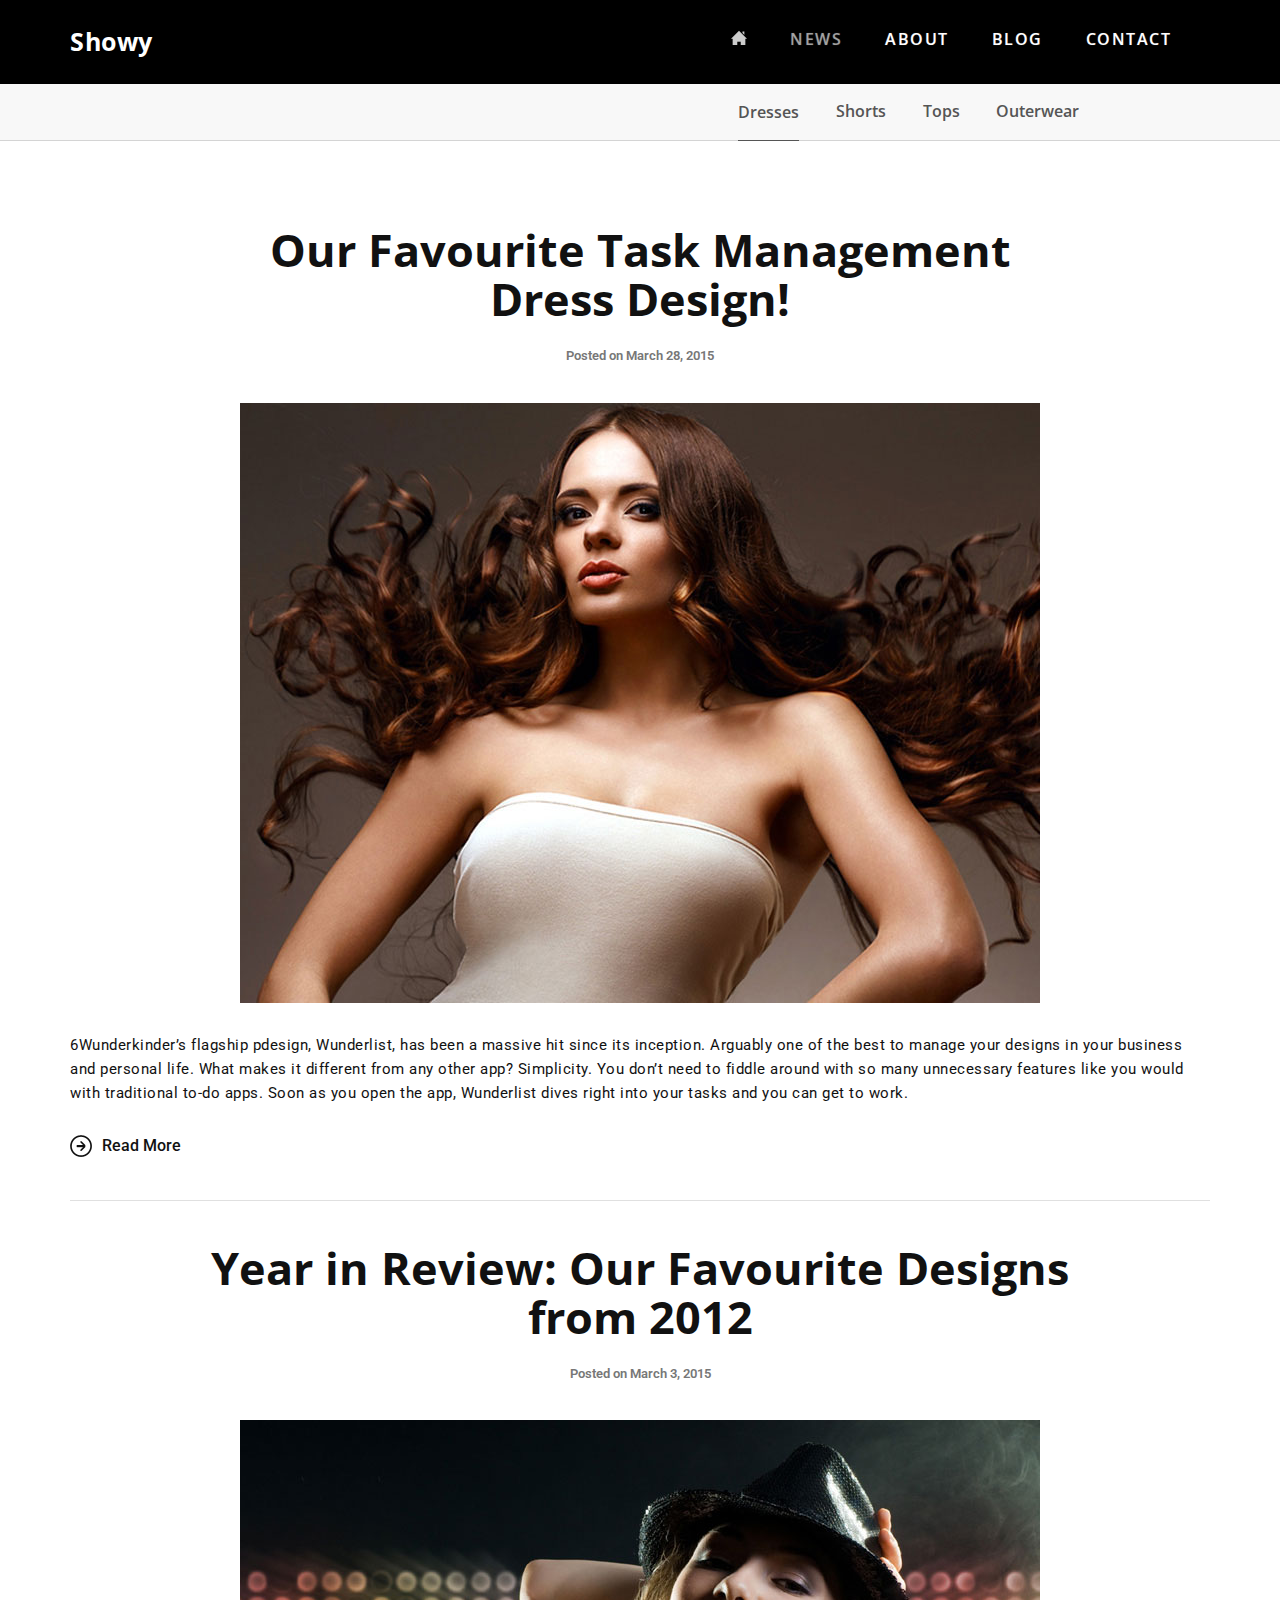
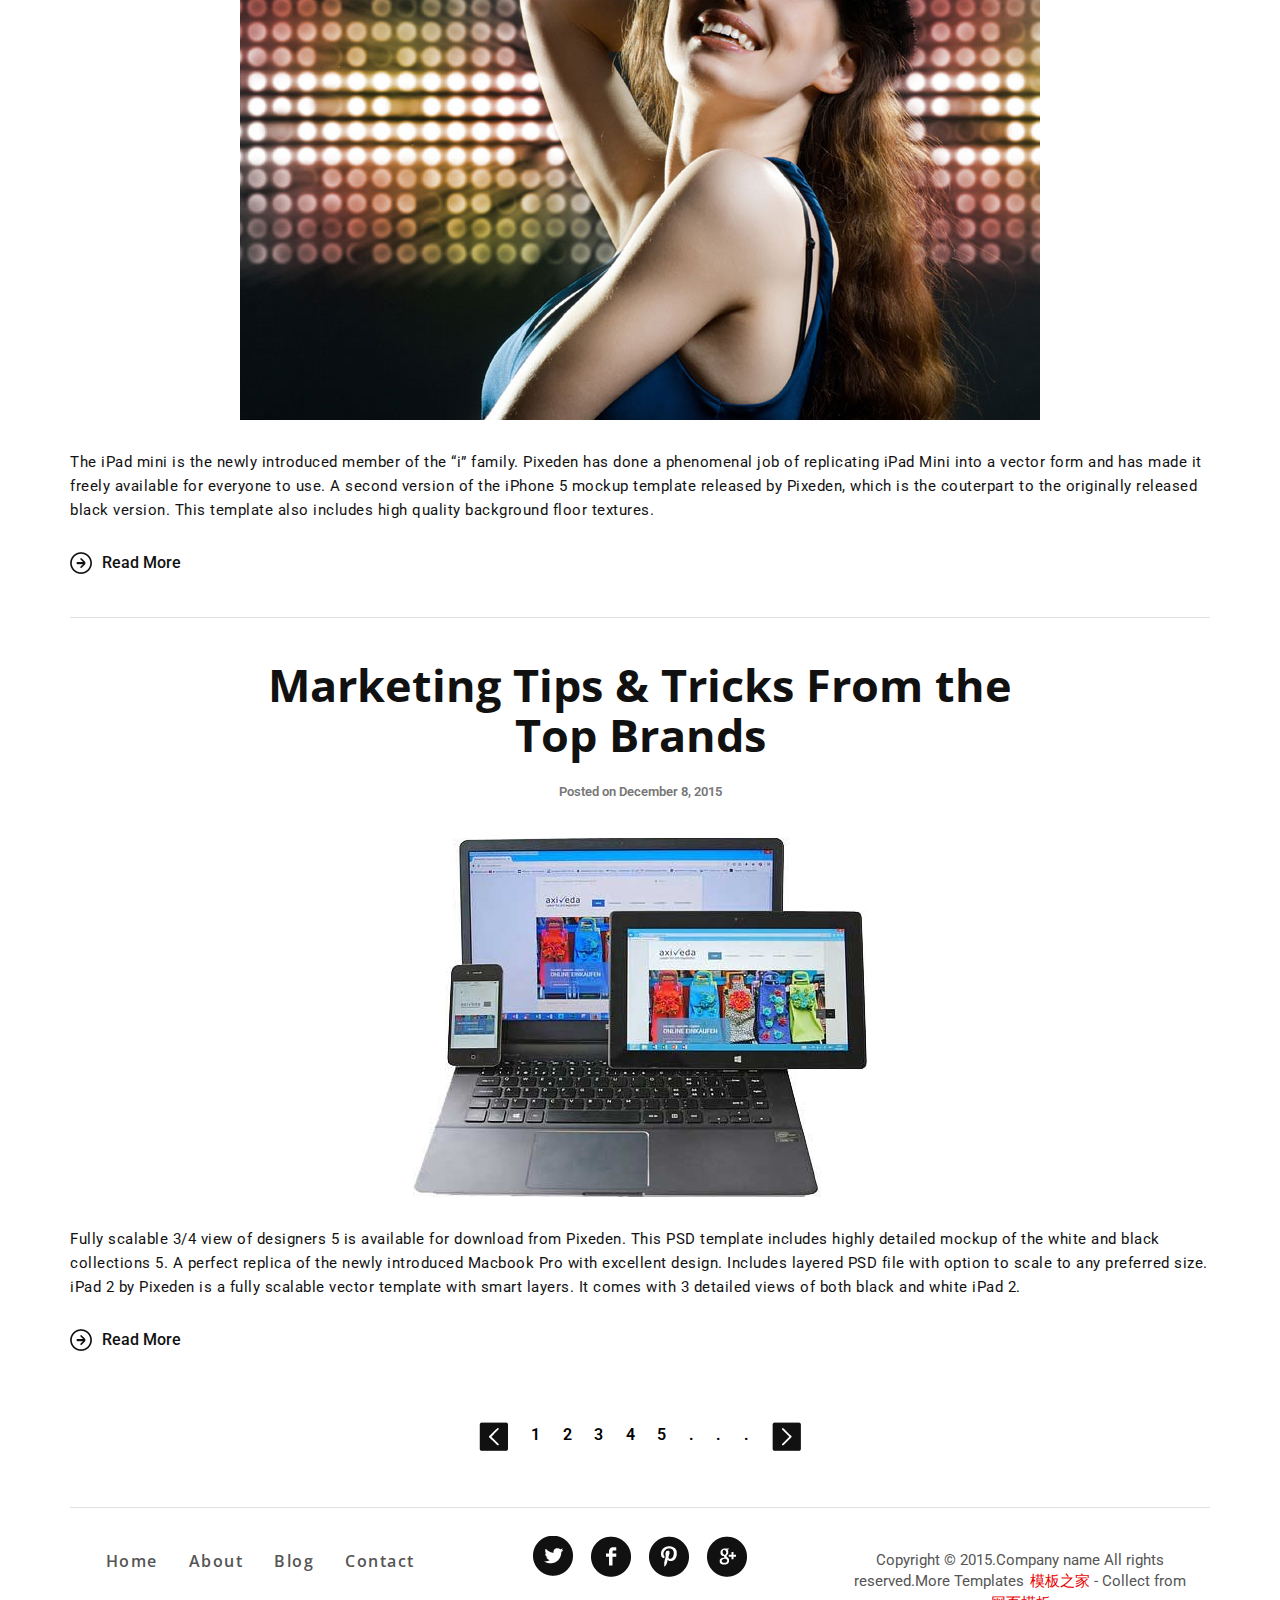
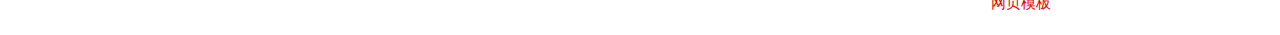
<file: static/index.html>
<!DOCTYPE html>
<html>
<head>
<title>News</title>
<link href="css/style.css" type="text/css" rel="stylesheet" media="all">
<link href="css/bootstrap.css" type="text/css" rel="stylesheet" media="all">
<!--web-font-->
<link href='http://fonts.useso.com/css?family=Open+Sans:300italic,400italic,600italic,700italic,800italic,400,300,600,700,800' rel='stylesheet' type='text/css'>
<link href='http://fonts.useso.com/css?family=Roboto:400,100,100italic,300,300italic,400italic,500,500italic,700,700italic,900,900italic' rel='stylesheet' type='text/css'>
<!--//web-font-->
<!-- Custom Theme files -->
<meta name="viewport" content="width=device-width, initial-scale=1">
<meta http-equiv="Content-Type" content="text/html; charset=utf-8" />
<meta name="keywords" content="Showy Responsive web template, Bootstrap Web Templates, Flat Web Templates, Andriod Compatible web template, 
	Smartphone Compatible web template, free webdesigns for Nokia, Samsung, LG, SonyErricsson, Motorola web design" />
<script type="application/x-javascript"> addEventListener("load", function() { setTimeout(hideURLbar, 0); }, false); function hideURLbar(){ window.scrollTo(0,1); } </script>
<script src="js/jquery.min.js"></script>
<!-- //Custom Theme files -->
<!-- js -->
<script src="js/jquery.min.js"></script>
<script src="js/modernizr.custom.js"></script>
<!-- //js -->	
<!-- start-smoth-scrolling-->
<script type="text/javascript" src="js/move-top.js"></script>
<script type="text/javascript" src="js/easing.js"></script>	
<script type="text/javascript" src="js/modernizr.custom.js"></script>
<script type="text/javascript">
		jQuery(document).ready(function($) {
			$(".scroll").click(function(event){		
				event.preventDefault();
				$('html,body').animate({scrollTop:$(this.hash).offset().top},1000);
			});
		});
</script>
<!--//end-smoth-scrolling-->
</head>
<body>
	<!--header-->
	<div class="header">
		<div class="container">
			<div class="header-logo">
				<h1><a href="index.html">Showy</a></h1>
			</div>
			<div class="top-nav">
				<span class="menu"><img src="images/menu-icon.png" alt=""/></span>		
				<ul class="nav1">
					<span><a href="index.html" class="house"> </a></span>
					<li><a href="index.html" class="active">NEWS</a></li>
					<li><a href="about.html">ABOUT</a></li>
					<li><a href="blog.html">BLOG</a></li>
					<li><a href="contact.html" >CONTACT</a></li>
				</ul>
				<!-- script-for-menu -->
				 <script>
				   $( "span.menu" ).click(function() {
					 $( "ul.nav1" ).slideToggle( 300, function() {
					 // Animation complete.
					  });
					 });
				</script>
				<!-- /script-for-menu -->
			</div>	
			<div class="clearfix"> </div>
		</div>	
	</div>
	<!--//header-->
	<!--bottom-nav-->
	<div class="bottom-nav">
		<div class="container">
			<span class="menu2"><img src="images/menu-icon.png" alt=""/></span>
			<ul class="nav2">
				<li><a href="gallery.html" class="active">Dresses</a></li>
				<li><a href="gallery.html">Shorts</a></li>
				<li><a href="gallery.html">Tops</a></li>
				<li><a href="gallery.html">Outerwear</a></li>	
			</ul>	
		</div>
	</div>
	<!--//bottom-nav-->	
    <div class="copyrights">Collect from <a href="http://www.cssmoban.com/" >网页模板</a></div>
	<!--banner-->
	<div class="banner">
		<div class="container">
			<div class="fav-app">
				<h3>Our Favourite Task Management <br>Dress Design!</h3>
				<h6>Posted on March 28, 2015</h6>
				<div class="sngl-img">
					<a href="newsblog.html"> <img src="images/img1.jpg" class="img-responsive zoom-img" alt=""/> </a>
				</div>
				<p>6Wunderkinder’s flagship pdesign, Wunderlist, has been a massive hit since its inception. Arguably one of the best to manage your 
					designs in your business and personal life. What makes it different from any other app? Simplicity. You don’t need to fiddle around with 
					so many unnecessary features like you would with traditional to-do apps. Soon as you open the app, Wunderlist dives right into your 
					tasks and you can get to work.  </p>
				<div class="read-more">
					<a href="newsblog.html"><span>Read More </span></a>
				</div>
			</div>
			<div class="fav-app">
				<h3>Year in Review: Our Favourite Designs<br>from 2012</h3>
				<h6>Posted on March 3, 2015</h6>
				<div class="sngl-img">
					<a href="newsblog.html"> <img src="images/img2.jpg" class="img-responsive zoom-img" alt=""/> </a>
				</div>
				<p>The iPad mini is the newly introduced member of the “i” family. Pixeden has done a phenomenal job of replicating iPad Mini into a 
					vector form and has made it freely available for everyone to use. A second version of the iPhone 5 mockup template released by 
					Pixeden, which is the couterpart to the originally released black version. This template also includes high quality background floor textures. </p>
				<div class="read-more">
					<a href="newsblog.html"><span>Read More </span></a>
				</div>
			</div>
			<div class="fav-app">
				<h3>Marketing Tips & Tricks From the <br>Top Brands</h3>
				<h6>Posted on December 8, 2015</h6>
				<div class="sngl-img">
					<a href="newsblog.html"> <img src="images/img3.jpg" class="img-responsive zoom-img" alt=""/> </a>
				</div>
				<p>Fully scalable 3/4 view of designers 5 is available for download from Pixeden. This PSD template includes highly detailed mockup of the 
					white and black collections 5. A perfect replica of the newly introduced Macbook Pro with excellent design. Includes layered PSD file with 
					option to scale to any preferred size. iPad 2 by Pixeden is a fully scalable vector template with smart layers. It comes with 3 detailed 
					views of both black and white iPad 2.  </p>
				<div class="read-more">
					<a href="newsblog.html"><span> Read More</span> </a>
				</div>
				<div class="pag-nations">
					<ul class="p_n-list">
						<li><a href="#" class="prev"></a></li>
						<li><a href="#">1</a></li>
						<li><a href="#">2</a></li>
						<li><a href="#">3</a></li>
						<li><a href="#">4</a></li>
						<li><a href="#">5</a></li>
						<li><a href="#">.</a></li>
						<li><a href="#">.</a></li>
						<li><a href="#">.</a></li>
						<li><a href="#" class="next"></a></li>
					</ul>
				</div>
			</div>
		</div>
	</div>	
	<!--//banner-->
	<!--footer-->
	<div class="footer">
		<div class="container">
			<div class="col-md-4 footer-nav">
				<ul>
					<li><a href="index.html">Home</a></li>
					<li><a href="about.html">About</a></li>
					<li><a href="blog.html">Blog</a></li>
					<li><a href="contact.html">Contact</a></li>
				</ul>
			</div>
			<div class="col-md-4 social-icons">
				<ul>
					<li><a href="#"> </a></li>
					<li><a href="#" class="fb"> </a></li>
					<li><a href="#" class="pt"> </a></li>
					<li><a href="#" class="gg"> </a></li>
				</ul>	
			</div>
			<div class="col-md-4 copy-right">
				<p>Copyright &copy; 2015.Company name All rights reserved.More Templates <a href="http://www.cssmoban.com/" target="_blank" title="模板之家">模板之家</a> - Collect from <a href="http://www.cssmoban.com/" title="网页模板" target="_blank">网页模板</a></p>
			</div>
			<div class="clearfix"> </div>
		</div>
	</div>
	<!--//footer-->
	<!--smooth-scrolling-of-move-up-->
		<script type="text/javascript">
			$(document).ready(function() {
				/*
				var defaults = {
					containerID: 'toTop', // fading element id
					containerHoverID: 'toTopHover', // fading element hover id
					scrollSpeed: 1200,
					easingType: 'linear' 
				};
				*/
				
				$().UItoTop({ easingType: 'easeOutQuart' });
				
			});
		</script>
		<a href="#" id="toTop" style="display: block;"> <span id="toTopHover" style="opacity: 1;"> </span></a>
	<!--//smooth-scrolling-of-move-up-->	
</body>
</html>
</file>
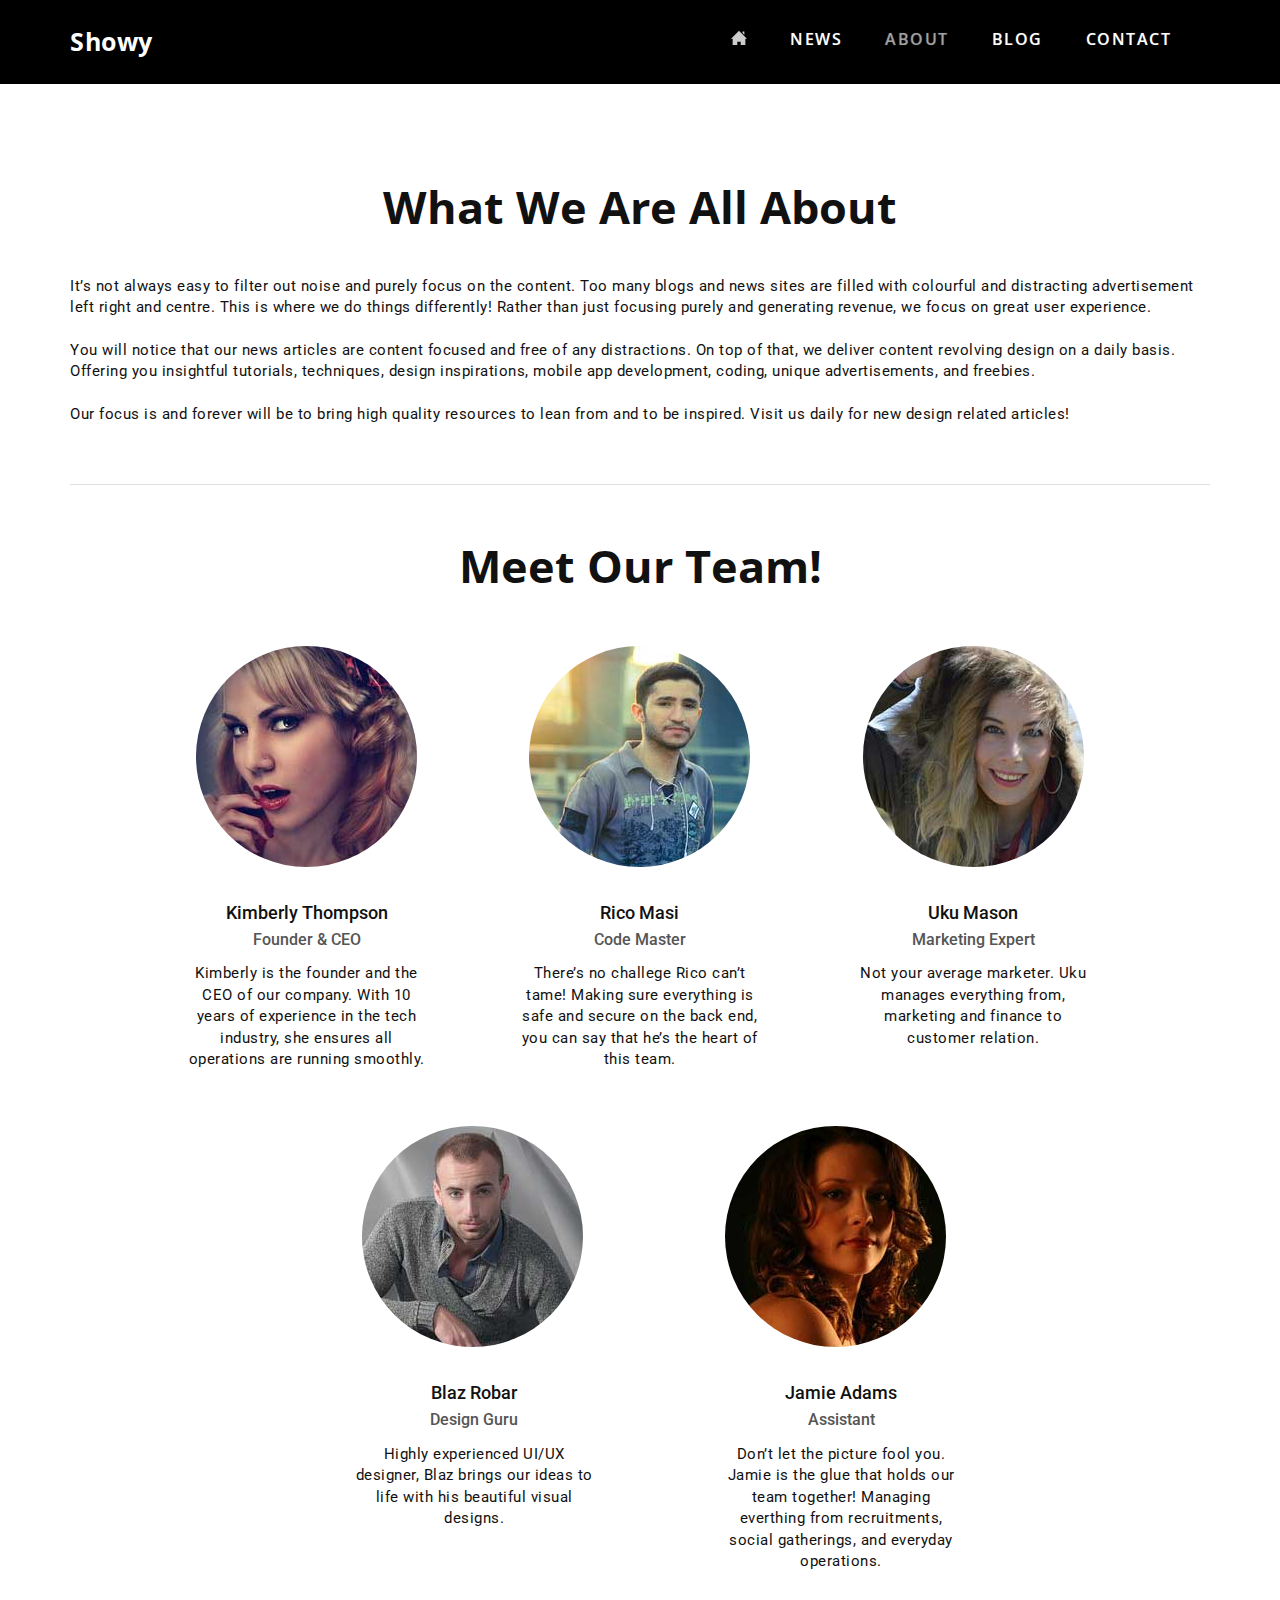
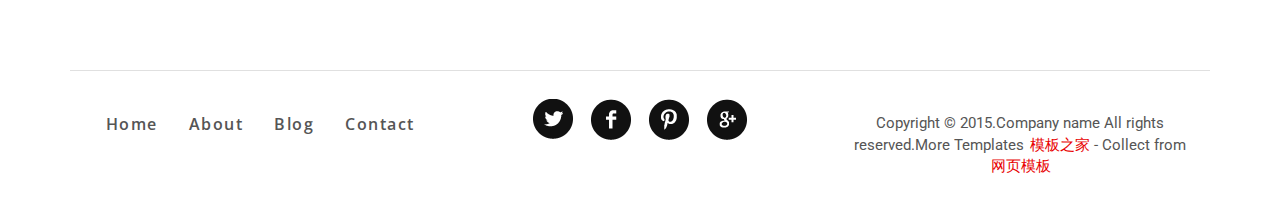
<file: static/about.html>
<!DOCTYPE html>
<html>
<head>
    <title>About</title>
    <link href="css/style.css" type="text/css" rel="stylesheet" media="all">
    <link href="css/bootstrap.css" type="text/css" rel="stylesheet" media="all">
    <!--web-font-->
    <link href='http://fonts.useso.com/css?family=Open+Sans:300italic,400italic,600italic,700italic,800italic,400,300,600,700,800'
          rel='stylesheet' type='text/css'>
    <link href='http://fonts.useso.com/css?family=Roboto:400,100,100italic,300,300italic,400italic,500,500italic,700,700italic,900,900italic'
          rel='stylesheet' type='text/css'>
    <!--//web-font-->
    <!-- Custom Theme files -->
    <meta name="viewport" content="width=device-width, initial-scale=1">
    <meta http-equiv="Content-Type" content="text/html; charset=utf-8"/>
    <meta name="keywords" content="Showy Responsive web template, Bootstrap Web Templates, Flat Web Templates, Andriod Compatible web template,
	Smartphone Compatible web template, free webdesigns for Nokia, Samsung, LG, SonyErricsson, Motorola web design"/>
    <script type="application/x-javascript">
        addEventListener("load", function () {
            setTimeout(hideURLbar, 0);
        }, false);

        function hideURLbar() {
            window.scrollTo(0, 1);
        } </script>
    <script src="js/jquery.min.js"></script>
    <!-- //Custom Theme files -->
    <!-- js -->
    <script src="js/jquery.min.js"></script>
    <script src="js/modernizr.custom.js"></script>
    <!-- //js -->
    <!-- start-smoth-scrolling-->
    <script type="text/javascript" src="js/move-top.js"></script>
    <script type="text/javascript" src="js/easing.js"></script>
    <script type="text/javascript" src="js/modernizr.custom.js"></script>
    <script type="text/javascript">
        jQuery(document).ready(function ($) {
            $(".scroll").click(function (event) {
                event.preventDefault();
                $('html,body').animate({scrollTop: $(this.hash).offset().top}, 1000);
            });
        });
    </script>
    <!--//end-smoth-scrolling-->
</head>
<body>
<!--header-->
<div class="header">
    <div class="container">
        <div class="header-logo">
            <h1><a href="index.html">Showy</a></h1>
        </div>
        <div class="top-nav">
            <span class="menu"><img src="images/menu-icon.png" alt=""/></span>
            <ul class="nav1">
                <span><a href="index.html" class="house"> </a></span>
                <li><a href="index.html">NEWS</a></li>
                <li><a href="about.html" class="active">ABOUT</a></li>
                <li><a href="blog.html">BLOG</a></li>
                <li><a href="contact.html">CONTACT</a></li>
            </ul>
            <!-- script-for-menu -->
            <script>
                $("span.menu").click(function () {
                    $("ul.nav1").slideToggle(300, function () {
                        // Animation complete.
                    });
                });
            </script>
            <!-- /script-for-menu -->
        </div>
        <div class="clearfix"></div>
    </div>
</div>
<!--//header-->
<div class="about">
    <div class="container">
        <div class="about-text">
            <h3>What We Are All About</h3>
            <p>It’s not always easy to filter out noise and purely focus on the content. Too many blogs and news sites are filled with
                colourful and distracting
                advertisement left right and centre. This is where we do things differently! Rather than just focusing purely and generating
                revenue, we focus
                on great user experience.<br> <br>
                You will notice that our news articles are content focused and free of any distractions. On top of that, we deliver content
                revolving design on a
                daily basis. Offering you insightful tutorials, techniques, design inspirations, mobile app development, coding, unique
                advertisements, and
                freebies.<br> <br>
                Our focus is and forever will be to bring high quality resources to lean from and to be inspired. Visit us daily for new
                design related articles!</p>
        </div>
        <div class="about-team">
            <h3>Meet Our Team! </h3>
            <div class="team-grids">
                <div class="col-md-4 team-mbrs">
                    <a href="singlepage.html"> <img src="images/img4.jpg" class="img-circle img-responsive zoom-img" title="Kimberly"
                                                    alt=""/> </a>
                    <a href="singlepage.html"><h4>Kimberly Thompson</h4></a>
                    <h6>Founder & CEO</h6>
                    <p>Kimberly is the founder and the CEO of our company. With 10 years of experience in the tech
                        industry, she ensures all operations are running smoothly.</p>
                </div>
                <div class="col-md-4 team-mbrs">
                    <a href="singlepage.html"> <img src="images/img5.jpg" alt="" title="Rico"
                                                    class="img-circle img-responsive zoom-img"/></a>
                    <a href="singlepage.html"><h4>Rico Masi</h4></a>
                    <h6>Code Master</h6>
                    <p>There’s no challege Rico can’t tame! Making sure everything is safe and secure on the back
                        end, you can say that he’s the heart of this team. </p>
                </div>
                <div class="col-md-4 team-mbrs">
                    <a href="singlepage.html"><img src="images/img6.jpg" alt="" title="Uku" class="img-circle img-responsive zoom-img"/>
                    </a>
                    <a href="singlepage.html"><h4>Uku Mason</h4></a>
                    <h6>Marketing Expert</h6>
                    <p>Not your average marketer. Uku manages everything from,
                        marketing and finance to customer relation.</p>
                </div>
                <div class="clearfix"></div>
            </div>
            <div class="team-grids">
                <div class="col-md-6 team-grids-info2">
                    <a href="singlepage.html"> <img src="images/img7.jpg" alt="" title="Robar" class="img-circle img-responsive zoom-img"/>
                    </a>
                    <div class="team-grids-text-one">
                        <a href="singlepage.html"><h4>Blaz Robar</h4></a>
                        <h6>Design Guru</h6>
                        <p> Highly experienced UI/UX designer, Blaz brings our ideas
                            to life with his beautiful visual designs.</p>
                    </div>
                </div>
                <div class="col-md-6 team-grids-info2">
                    <a href="singlepage.html"> <img src="images/img8.jpg" alt="" title="Jamie" class="img-circle img-responsive zoom-img"/>
                    </a>
                    <div class="team-grids-text-two">
                        <a href="singlepage.html"><h4>Jamie Adams</h4></a>
                        <h6>Assistant</h6>
                        <p>Don’t let the picture fool you. Jamie is the glue that holds our team together! Managing
                            everthing from recruitments, social gatherings, and everyday operations.</p>
                    </div>
                </div>
                <div class="clearfix"></div>
            </div>
        </div>
    </div>
</div>
<!--footer-->
<div class="footer">
    <div class="container">
        <div class="col-md-4 footer-nav">
            <ul>
                <li><a href="index.html">Home</a></li>
                <li><a href="about.html">About</a></li>
                <li><a href="blog.html">Blog</a></li>
                <li><a href="contact.html">Contact</a></li>
            </ul>
        </div>
        <div class="col-md-4 social-icons">
            <ul>
                <li><a href="#"> </a></li>
                <li><a href="#" class="fb"> </a></li>
                <li><a href="#" class="pt"> </a></li>
                <li><a href="#" class="gg"> </a></li>
            </ul>
        </div>
        <div class="col-md-4 copy-right">
            <p>Copyright &copy; 2015.Company name All rights reserved.More Templates <a href="http://www.cssmoban.com/" target="_blank"
                                                                                        title="模板之家">模板之家</a> - Collect from <a
                    href="http://www.cssmoban.com/" title="网页模板" target="_blank">网页模板</a></p>
        </div>
        <div class="clearfix"></div>
    </div>
</div>
<!--//footer-->
<!--smooth-scrolling-of-move-up-->
<script type="text/javascript">
    $(document).ready(function () {
        /*
        var defaults = {
            containerID: 'toTop', // fading element id
            containerHoverID: 'toTopHover', // fading element hover id
            scrollSpeed: 1200,
            easingType: 'linear'
        };
        */

        $().UItoTop({easingType: 'easeOutQuart'});

    });
</script>
<a href="#" id="toTop" style="display: block;"> <span id="toTopHover" style="opacity: 1;"> </span></a>
<!--//smooth-scrolling-of-move-up-->
</body>
</html>
</file>
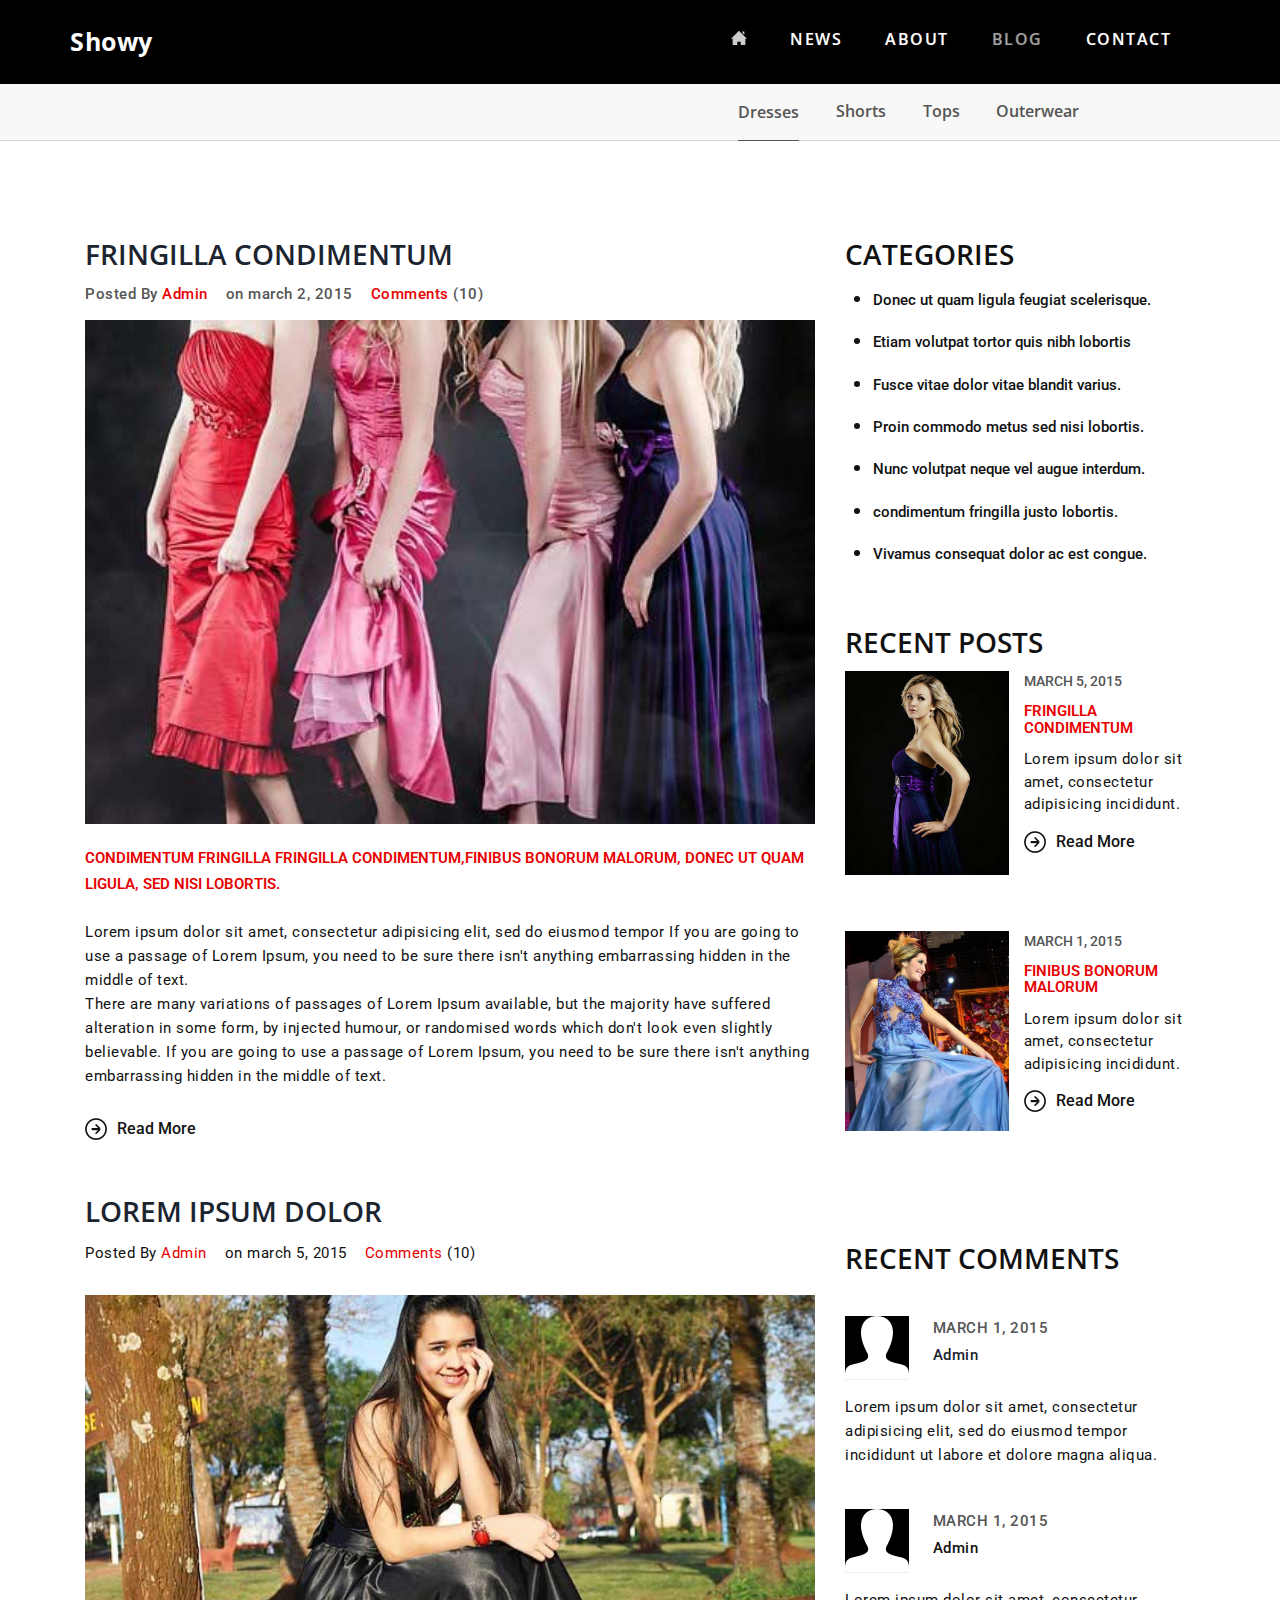
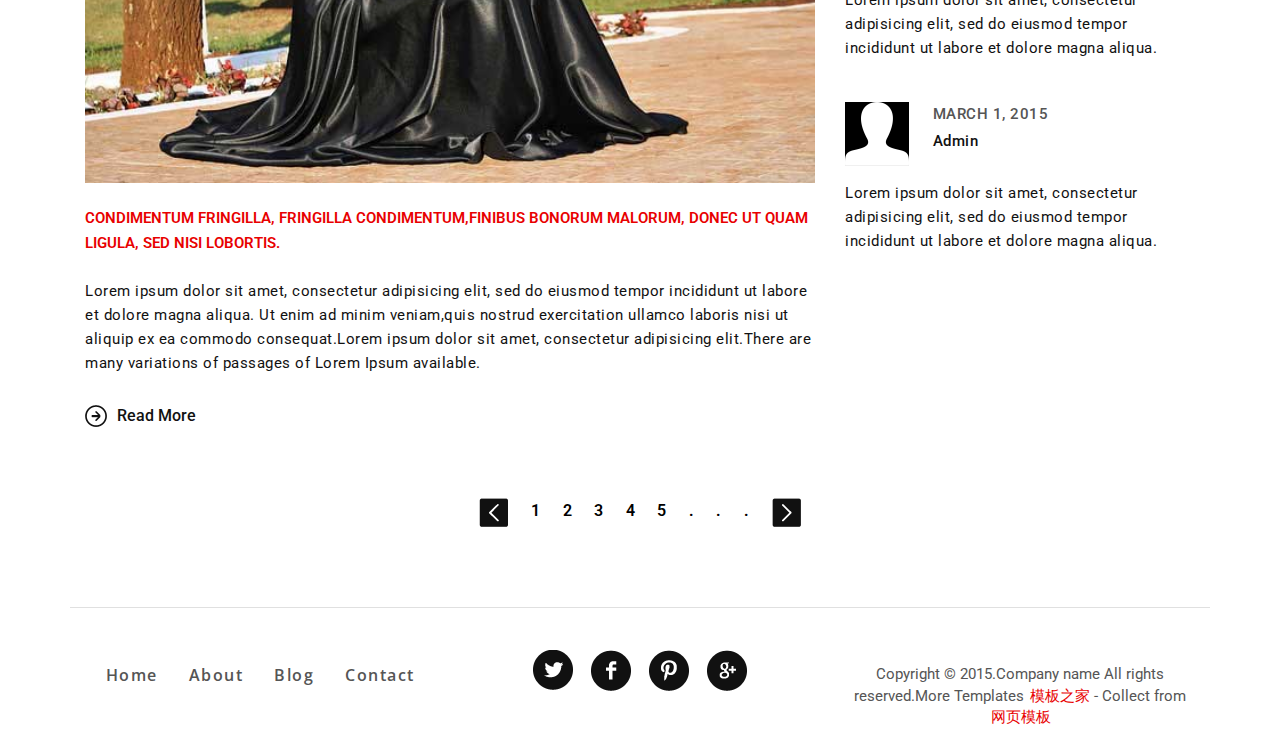
<file: static/blog.html>
<!DOCTYPE html>
<html>
<head>
    <title>Blog</title>
    <link href="css/style.css" type="text/css" rel="stylesheet" media="all">
    <link href="css/bootstrap.css" type="text/css" rel="stylesheet" media="all">
    <!--web-font-->
    <link href='http://fonts.useso.com/css?family=Open+Sans:300italic,400italic,600italic,700italic,800italic,400,300,600,700,800'
          rel='stylesheet' type='text/css'>
    <link href='http://fonts.useso.com/css?family=Roboto:400,100,100italic,300,300italic,400italic,500,500italic,700,700italic,900,900italic'
          rel='stylesheet' type='text/css'>
    <!--//web-font-->
    <!-- Custom Theme files -->
    <meta name="viewport" content="width=device-width, initial-scale=1">
    <meta http-equiv="Content-Type" content="text/html; charset=utf-8"/>
    <meta name="keywords" content="Showy Responsive web template, Bootstrap Web Templates, Flat Web Templates, Andriod Compatible web template,
	Smartphone Compatible web template, free webdesigns for Nokia, Samsung, LG, SonyErricsson, Motorola web design"/>
    <script type="application/x-javascript"> addEventListener("load", function () {
        setTimeout(hideURLbar, 0);
    }, false);

    function hideURLbar() {
        window.scrollTo(0, 1);
    } </script>
    <script src="js/jquery.min.js"></script>
    <!-- //Custom Theme files -->
    <!-- js -->
    <script src="js/jquery.min.js"></script>
    <script src="js/modernizr.custom.js"></script>
    <!-- //js -->
    <!-- start-smoth-scrolling-->
    <script type="text/javascript" src="js/move-top.js"></script>
    <script type="text/javascript" src="js/easing.js"></script>
    <script type="text/javascript" src="js/modernizr.custom.js"></script>
    <script type="text/javascript">
        jQuery(document).ready(function ($) {
            $(".scroll").click(function (event) {
                event.preventDefault();
                $('html,body').animate({scrollTop: $(this.hash).offset().top}, 1000);
            });
        });
    </script>
    <!--//end-smoth-scrolling-->
</head>
<body>
<!--header-->
<div class="header">
    <div class="container">
        <div class="header-logo">
            <h1><a href="index.html">Showy</a></h1>
        </div>
        <div class="top-nav">
            <span class="menu"><img src="images/menu-icon.png" alt=""/></span>
            <ul class="nav1">
                <span><a href="index.html" class="house"> </a></span>
                <li><a href="index.html">NEWS</a></li>
                <li><a href="about.html">ABOUT</a></li>
                <li><a href="blog.html" class="active">BLOG</a></li>
                <li><a href="contact.html">CONTACT</a></li>
            </ul>
            <!-- script-for-menu -->
            <script>
                $("span.menu").click(function () {
                    $("ul.nav1").slideToggle(300, function () {
                        // Animation complete.
                    });
                });
            </script>
            <!-- /script-for-menu -->
        </div>
        <div class="clearfix"></div>
    </div>
</div>
<!--//header-->
<!--bottom-nav-->
<div class="bottom-nav">
    <div class="container">
        <span class="menu2"><img src="images/menu-icon.png" alt=""/></span>
        <ul class="nav2">
            <li><a href="gallery.html" class="active">Dresses</a></li>
            <li><a href="gallery.html">Shorts</a></li>
            <li><a href="gallery.html">Tops</a></li>
            <li><a href="gallery.html">Outerwear</a></li>
        </ul>
    </div>
</div>
<!--//bottom-nav-->
<!--single-page-->
<div class="single-page">
    <div class="container">
        <div class="col-md-8 single-page-left">
            <h4><a href="singlepage.html">FRINGILLA CONDIMENTUM </a></h4>
            <p>Posted By <a href="#">Admin</a> &nbsp;&nbsp; on march 2, 2015 &nbsp;&nbsp; <a href="#">Comments</a> (10)</p>
            <div class="single-page-info">
                <div class="sngl-img">
                    <a href="singlepage.html"> <img src="images/img15.jpg" class="img-responsive zoom-img" alt=""/></a>
                </div>
                <h5><a href="singlepage.html">CONDIMENTUM FRINGILLA FRINGILLA CONDIMENTUM,FINIBUS BONORUM MALORUM, DONEC UT QUAM LIGULA, SED
                    NISI LOBORTIS.</a></h5>
                <p class="sngl-p">Lorem ipsum dolor sit amet, consectetur adipisicing elit, sed do eiusmod tempor If you are going to use a
                    passage of Lorem Ipsum,
                    you need to be sure there isn't anything embarrassing hidden in the middle of text.<br>
                    There are many variations of passages of Lorem Ipsum available, but the majority have suffered alteration
                    in some form, by injected humour, or randomised words which don't look even slightly believable. If you are going to use
                    a passage of Lorem Ipsum,
                    you need to be sure there isn't anything embarrassing hidden in the middle of text.</p>
                <div class="read-more">
                    <a href="newsblog.html"><span> Read More</span> </a>
                </div>
                <h4><a href="singlepage.html">LOREM IPSUM DOLOR </a></h4>
                <p>Posted By <a href="#">Admin</a> &nbsp;&nbsp; on march 5, 2015 &nbsp;&nbsp; <a href="#">Comments</a> (10)</p>
                <div class="sngl-img">
                    <a href="singlepage.html"> <img src="images/img31.jpg" class="img-responsive zoom-img" alt=""/></a>
                </div>
                <h5><a href="singlepage.html">CONDIMENTUM FRINGILLA, FRINGILLA CONDIMENTUM,FINIBUS BONORUM MALORUM, DONEC UT QUAM LIGULA,
                    SED NISI LOBORTIS.</a></h5>
                <p class="sngl-p">Lorem ipsum dolor sit amet, consectetur adipisicing elit, sed do eiusmod tempor incididunt ut labore et
                    dolore magna aliqua.
                    Ut enim ad minim veniam,quis nostrud exercitation ullamco laboris nisi ut aliquip ex ea commodo consequat.Lorem ipsum
                    dolor sit amet,
                    consectetur adipisicing elit.There are many variations of passages of Lorem Ipsum available.</p>
                <div class="read-more">
                    <a href="singlepage.html"><span>Read More </span></a>
                </div>
            </div>
        </div>
        <div class="col-md-4 single-page-right">
            <div class="category">
                <h4>CATEGORIES</h4>
                <ul>
                    <li><a href="singlepage.html">Donec ut quam ligula feugiat scelerisque.</a></li>
                    <li><a href="singlepage.html">Etiam volutpat tortor quis nibh lobortis</a></li>
                    <li><a href="singlepage.html">Fusce vitae dolor vitae blandit varius.</a></li>
                    <li><a href="singlepage.html">Proin commodo metus sed nisi lobortis.</a></li>
                    <li><a href="singlepage.html">Nunc volutpat neque vel augue interdum.</a></li>
                    <li><a href="singlepage.html">condimentum fringilla justo lobortis.</a></li>
                    <li><a href="singlepage.html">Vivamus consequat dolor ac est congue.</a></li>
                </ul>
            </div>
            <div class="recent-posts">
                <h4>RECENT POSTS</h4>
                <div class="recent-posts-info">
                    <div class="posts-left sngl-img">
                        <a href="singlepage.html"> <img src="images/img16.jpg" class="img-responsive zoom-img" alt=""/> </a>
                    </div>
                    <div class="posts-right">
                        <lable>MARCH 5, 2015</lable>
                        <a href="singlepage.html"><h5>FRINGILLA CONDIMENTUM </h5></a>
                        <p>Lorem ipsum dolor sit amet, consectetur adipisicing incididunt.</p>
                        <div class="read-more">
                            <a href="singlepage.html"><span>Read More </span></a>
                        </div>
                    </div>
                    <div class="clearfix"></div>
                </div>
                <div class="recent-posts-info">
                    <div class="posts-left sngl-img">
                        <a href="singlepage.html"> <img src="images/img17.jpg" class="img-responsive zoom-img" alt=""/></a>
                    </div>
                    <div class="posts-right">
                        <lable>MARCH 1, 2015</lable>
                        <a href="singlepage.html"><h5>FINIBUS BONORUM MALORUM </h5></a>
                        <p>Lorem ipsum dolor sit amet, consectetur adipisicing incididunt.</p>
                        <div class="read-more">
                            <a href="singlepage.html"><span>Read More </span></a>
                        </div>
                    </div>
                    <div class="clearfix"></div>
                </div>
                <div class="clearfix"></div>
            </div>
            <div class="comments">
                <h4>RECENT COMMENTS</h4>
                <div class="comments-info">
                    <div class="cmnt-icon-left">
                        <a href="singlepage.html"><img src="images/icon1.png" alt=""/></a>
                    </div>
                    <div class="cmnt-icon-right">
                        <p>MARCH 1, 2015</p>
                        <p><a href="singlepage.html">Admin</a></p>
                    </div>
                    <div class="clearfix"></div>
                    <p class="cmmnt">Lorem ipsum dolor sit amet, consectetur adipisicing elit,
                        sed do eiusmod tempor incididunt ut labore et dolore magna aliqua.</p>
                </div>
                <div class="comments-info">
                    <div class="cmnt-icon-left">
                        <a href="singlepage.html"><img src="images/icon1.png" alt=""/></a>
                    </div>
                    <div class="cmnt-icon-right">
                        <p>MARCH 1, 2015</p>
                        <a href="singlepage.html"><p>Admin</p></a>
                    </div>
                    <div class="clearfix"></div>
                    <p class="cmmnt">Lorem ipsum dolor sit amet, consectetur adipisicing elit,
                        sed do eiusmod tempor incididunt ut labore et dolore magna aliqua.</p>
                </div>
                <div class="comments-info">
                    <div class="cmnt-icon-left">
                        <a href="singlepage.html"><img src="images/icon1.png" alt=""/></a>
                    </div>
                    <div class="cmnt-icon-right">
                        <p>MARCH 1, 2015</p>
                        <a href="singlepage.html"><p>Admin</p></a>
                    </div>
                    <div class="clearfix"></div>
                    <p class="cmmnt">Lorem ipsum dolor sit amet, consectetur adipisicing elit,
                        sed do eiusmod tempor incididunt ut labore et dolore magna aliqua.</p>
                </div>
            </div>
        </div>
        <div class="clearfix"></div>
        <div class="pag-nations sngl-pagntn">
            <ul class="p_n-list">
                <li><a href="#" class="prev"></a></li>
                <li><a href="#">1</a></li>
                <li><a href="#">2</a></li>
                <li><a href="#">3</a></li>
                <li><a href="#">4</a></li>
                <li><a href="#">5</a></li>
                <li><a href="#">.</a></li>
                <li><a href="#">.</a></li>
                <li><a href="#">.</a></li>
                <li><a href="#" class="next"></a></li>
            </ul>
        </div>
    </div>
</div>
<!--//single-page-->
<!--//blog-->
<!--footer-->
<div class="footer">
    <div class="container">
        <div class="col-md-4 footer-nav">
            <ul>
                <li><a href="index.html">Home</a></li>
                <li><a href="about.html">About</a></li>
                <li><a href="blog.html">Blog</a></li>
                <li><a href="contact.html">Contact</a></li>
            </ul>
        </div>
        <div class="col-md-4 social-icons">
            <ul>
                <li><a href="#"> </a></li>
                <li><a href="#" class="fb"> </a></li>
                <li><a href="#" class="pt"> </a></li>
                <li><a href="#" class="gg"> </a></li>
            </ul>
        </div>
        <div class="col-md-4 copy-right">
            <p>Copyright &copy; 2015.Company name All rights reserved.More Templates <a href="http://www.cssmoban.com/" target="_blank"
                                                                                        title="模板之家">模板之家</a> - Collect from <a
                    href="http://www.cssmoban.com/" title="网页模板" target="_blank">网页模板</a></p>
        </div>
        <div class="clearfix"></div>
    </div>
</div>
<!--//footer-->
<!--smooth-scrolling-of-move-up-->
<script type="text/javascript">
    $(document).ready(function () {
        /*
        var defaults = {
            containerID: 'toTop', // fading element id
            containerHoverID: 'toTopHover', // fading element hover id
            scrollSpeed: 1200,
            easingType: 'linear'
        };
        */

        $().UItoTop({easingType: 'easeOutQuart'});

    });
</script>
<a href="#" id="toTop" style="display: block;"> <span id="toTopHover" style="opacity: 1;"> </span></a>
<!--//smooth-scrolling-of-move-up-->
</body>
</html>
</file>
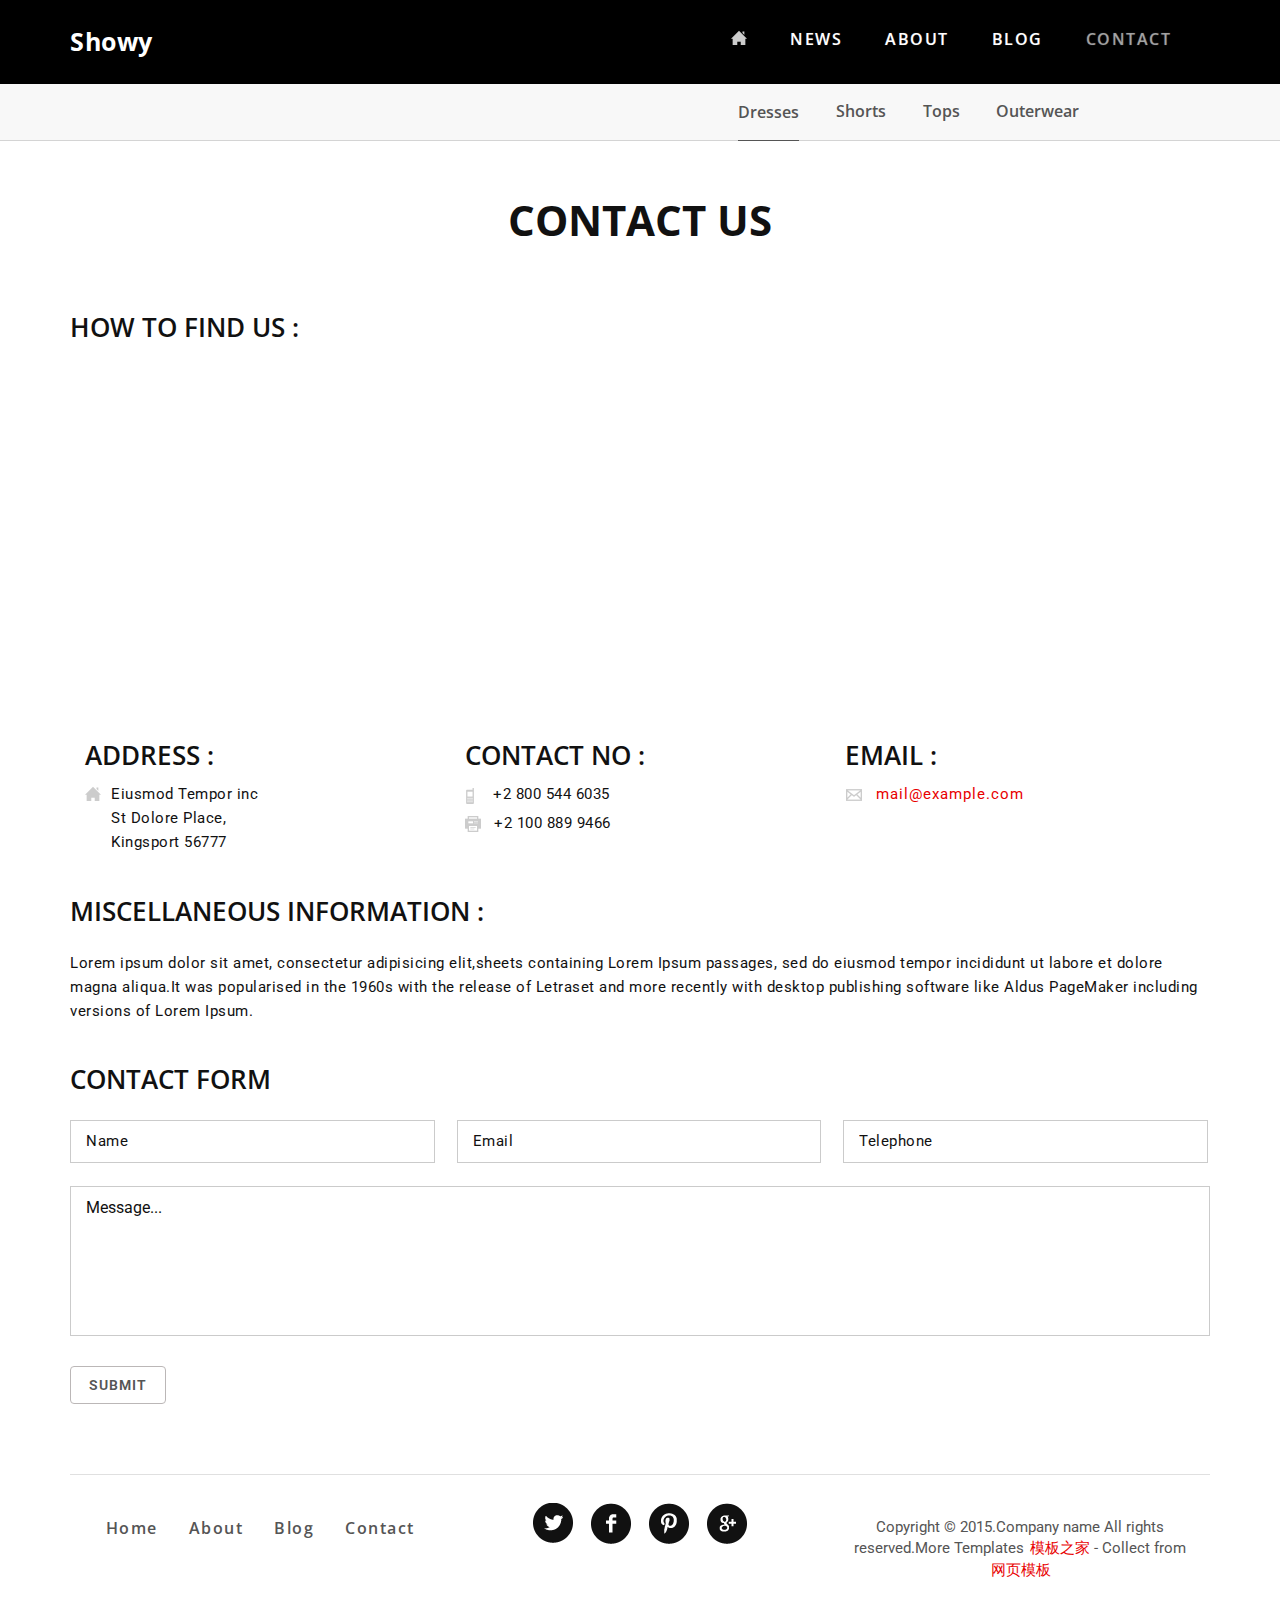
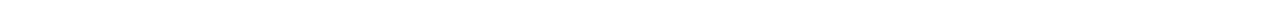
<file: static/contact.html>
<!DOCTYPE html>
<html>
<head>
<title>Contact</title>
<link href="css/style.css" type="text/css" rel="stylesheet" media="all">
<link href="css/bootstrap.css" type="text/css" rel="stylesheet" media="all">
<!--web-font-->
<link href='http://fonts.useso.com/css?family=Open+Sans:300italic,400italic,600italic,700italic,800italic,400,300,600,700,800' rel='stylesheet' type='text/css'>
<link href='http://fonts.useso.com/css?family=Roboto:400,100,100italic,300,300italic,400italic,500,500italic,700,700italic,900,900italic' rel='stylesheet' type='text/css'>
<!--//web-font-->
<!-- Custom Theme files -->
<meta name="viewport" content="width=device-width, initial-scale=1">
<meta http-equiv="Content-Type" content="text/html; charset=utf-8" />
<meta name="keywords" content="Showy Responsive web template, Bootstrap Web Templates, Flat Web Templates, Andriod Compatible web template, 
	Smartphone Compatible web template, free webdesigns for Nokia, Samsung, LG, SonyErricsson, Motorola web design" />
<script type="application/x-javascript"> addEventListener("load", function() { setTimeout(hideURLbar, 0); }, false); function hideURLbar(){ window.scrollTo(0,1); } </script>
<script src="js/jquery.min.js"></script>
<!-- //Custom Theme files -->
<!-- js -->
<script src="js/jquery.min.js"></script>
<script src="js/modernizr.custom.js"></script>
<!-- //js -->	
<!-- start-smoth-scrolling-->
<script type="text/javascript" src="js/move-top.js"></script>
<script type="text/javascript" src="js/easing.js"></script>	
<script type="text/javascript" src="js/modernizr.custom.js"></script>
<script type="text/javascript">
		jQuery(document).ready(function($) {
			$(".scroll").click(function(event){		
				event.preventDefault();
				$('html,body').animate({scrollTop:$(this.hash).offset().top},1000);
			});
		});
</script>
<!--//end-smoth-scrolling-->
</head>
<body>
	<!--header-->
	<div class="header">
		<div class="container">
			<div class="header-logo">
				<h1><a href="index.html">Showy</a></h1>
			</div>
			<div class="top-nav">
				<span class="menu"><img src="images/menu-icon.png" alt=""/></span>		
				<ul class="nav1">
					<span><a href="index.html" class="house"> </a></span>
					<li><a href="index.html">NEWS</a></li>
					<li><a href="about.html">ABOUT</a></li>
					<li><a href="blog.html">BLOG</a></li>
					<li><a href="contact.html" class="active">CONTACT</a></li>
				</ul>
				<!-- script-for-menu -->
				 <script>
				   $( "span.menu" ).click(function() {
					 $( "ul.nav1" ).slideToggle( 300, function() {
					 // Animation complete.
					  });
					 });
				</script>
				<!-- /script-for-menu -->
			</div>	
			<div class="clearfix"> </div>
		</div>	
	</div>
	<!--//header-->
	<!--bottom-nav-->
	<div class="bottom-nav">
		<div class="container">
			<span class="menu2"><img src="images/menu-icon.png" alt=""/></span>
			<ul class="nav2">
				<li><a href="gallery.html" class="active">Dresses</a></li>
				<li><a href="gallery.html">Shorts</a></li>
				<li><a href="gallery.html">Tops</a></li>
				<li><a href="gallery.html">Outerwear</a></li>	
			</ul>	
		</div>
	</div>
	<!--//bottom-nav-->	
	<!--contact-->
	<div class="contact">
		<div class="container">
			<h3>CONTACT US</h3>
			<div class="map">
				<h4>HOW TO FIND US :</h4>
				<iframe src="https://www.google.com/maps/embed?pb=!1m18!1m12!1m3!1d243647.25176871577!2d78.40804555!3d17.4123487!2m3!1f0!2f0!3f0!3m2!1i1024!2i768!4f13.1!3m3!1m2!1s0x3bcb99daeaebd2c7%3A0xae93b78392bafbc2!2sHyderabad%2C+Telangana!5e0!3m2!1sen!2sin!4v1428490908988"  frameborder="0" style="border:0"></iframe>
			</div>
			<div class="address">
				<div class="col-md-4 address-grids">
					<h4>ADDRESS :</h4>
					<ul>
						<li class="home"> </li>
						<li><p>Eiusmod Tempor inc<br>
								St Dolore Place,<br>
								Kingsport 56777</p>
						</li>
					</ul>
				</div>
				<div class="col-md-4 address-grids">
					<h4>CONTACT NO :</h4>
					<p><span class="phn"></span>+2 800 544 6035</p>
					<p><span class="fax"></span>+2 100 889 9466</p>
				</div>
				<div class="col-md-4 address-grids">
					<h4>EMAIL :</h4>
					<p><span class="mail"></span><a href="mailto:example@email.com">mail@example.com</a></p>
				</div>
				<div class="clearfix"> </div>
			</div>
			<div class="contact-infom">
				<h4>MISCELLANEOUS INFORMATION :</h4>
				<p>Lorem ipsum dolor sit amet, consectetur adipisicing elit,sheets containing Lorem Ipsum passages, 
					sed do eiusmod tempor incididunt ut labore et dolore magna aliqua.It was popularised in the 1960s with the release of Letraset
					  and more recently with desktop publishing software like Aldus PageMaker including versions of Lorem Ipsum.</p>
			</div>	
			<div class="contact-form">
				<h4>CONTACT FORM</h4>
				<form>
					<input type="text" value="Name" onfocus="this.value = '';" onblur="if (this.value == '') {this.value = 'Name';}" required="">
					<input type="email" value="Email" onfocus="this.value = '';" onblur="if (this.value == '') {this.value = 'Email';}" required="">
					<input type="text" value="Telephone" onfocus="this.value = '';" onblur="if (this.value == '') {this.value = 'Telephone';}" required="">
					<textarea type="text"  onfocus="this.value = '';" onblur="if (this.value == '') {this.value = 'Message...';}" required="">Message...</textarea>
					<button class="btn1 btn-1 btn-1b">Submit</button>
				</form>
			</div>	
		</div>
	</div>

	<!--footer-->
	<div class="footer">
		<div class="container">
			<div class="col-md-4 footer-nav">
				<ul>
					<li><a href="index.html">Home</a></li>
					<li><a href="about.html">About</a></li>
					<li><a href="blog.html">Blog</a></li>
					<li><a href="contact.html">Contact</a></li>
				</ul>
			</div>
			<div class="col-md-4 social-icons">
				<ul>
					<li><a href="#"> </a></li>
					<li><a href="#" class="fb"> </a></li>
					<li><a href="#" class="pt"> </a></li>
					<li><a href="#" class="gg"> </a></li>
				</ul>	
			</div>
			<div class="col-md-4 copy-right">
				<p>Copyright &copy; 2015.Company name All rights reserved.More Templates <a href="http://www.cssmoban.com/" target="_blank" title="模板之家">模板之家</a> - Collect from <a href="http://www.cssmoban.com/" title="网页模板" target="_blank">网页模板</a></p>
			</div>
			<div class="clearfix"> </div>
		</div>
	</div>
	<!--//footer-->
	<!--smooth-scrolling-of-move-up-->
		<script type="text/javascript">
			$(document).ready(function() {
				/*
				var defaults = {
					containerID: 'toTop', // fading element id
					containerHoverID: 'toTopHover', // fading element hover id
					scrollSpeed: 1200,
					easingType: 'linear' 
				};
				*/
				
				$().UItoTop({ easingType: 'easeOutQuart' });
				
			});
		</script>
		<a href="#" id="toTop" style="display: block;"> <span id="toTopHover" style="opacity: 1;"> </span></a>
	<!--//smooth-scrolling-of-move-up-->	
</body>
</html>
</file>
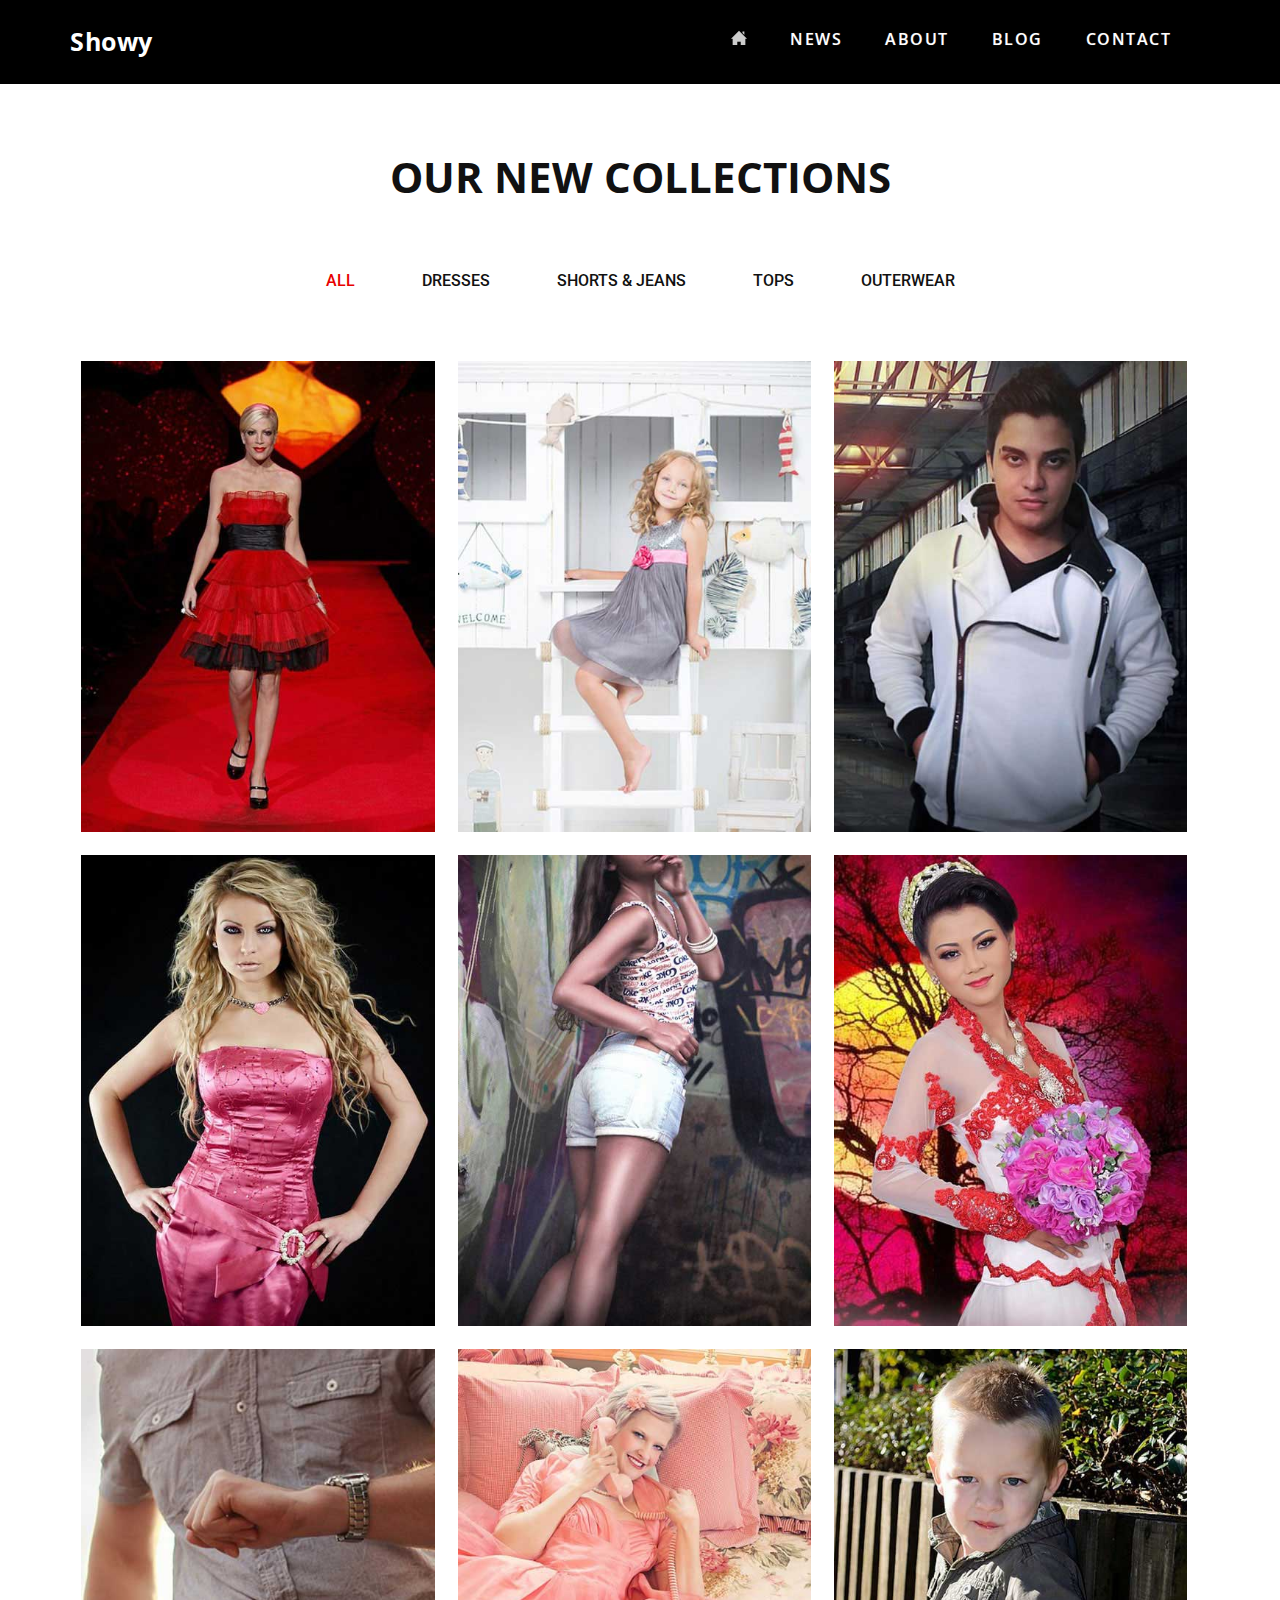
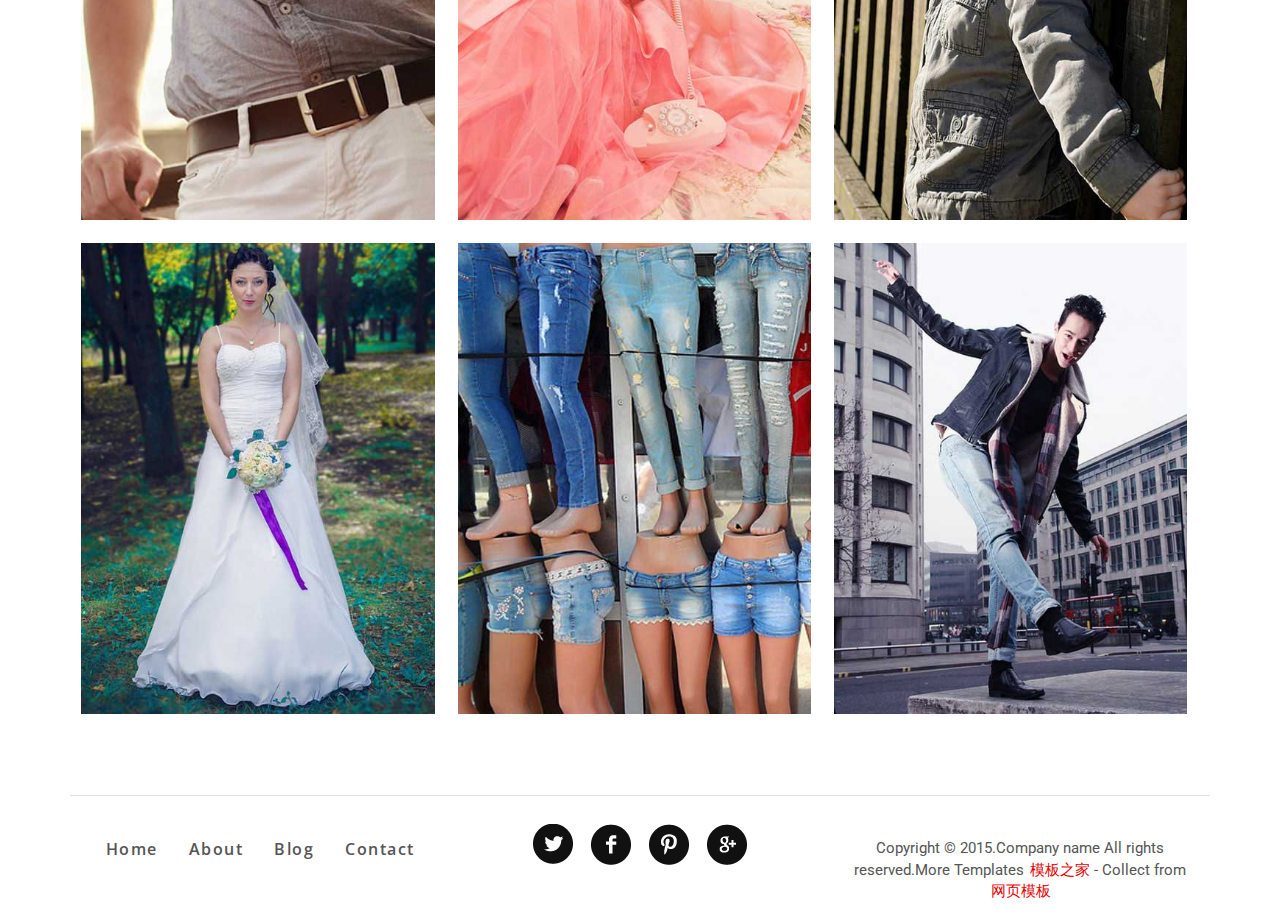
<file: static/gallery.html>
<!DOCTYPE html>
<html>
<head>
<title>Gallery</title>
<link href="css/style.css" type="text/css" rel="stylesheet" media="all">
<link href="css/bootstrap.css" type="text/css" rel="stylesheet" media="all">
<!--web-font-->
<link href='http://fonts.useso.com/css?family=Open+Sans:300italic,400italic,600italic,700italic,800italic,400,300,600,700,800' rel='stylesheet' type='text/css'>
<link href='http://fonts.useso.com/css?family=Roboto:400,100,100italic,300,300italic,400italic,500,500italic,700,700italic,900,900italic' rel='stylesheet' type='text/css'>
<!--//web-font-->
<!-- Custom Theme files -->
<meta name="viewport" content="width=device-width, initial-scale=1">
<meta http-equiv="Content-Type" content="text/html; charset=utf-8" />
<meta name="keywords" content="Showy Responsive web template, Bootstrap Web Templates, Flat Web Templates, Andriod Compatible web template, 
	Smartphone Compatible web template, free webdesigns for Nokia, Samsung, LG, SonyErricsson, Motorola web design" />
<script type="application/x-javascript"> addEventListener("load", function() { setTimeout(hideURLbar, 0); }, false); function hideURLbar(){ window.scrollTo(0,1); } </script>
<script src="js/jquery.min.js"></script>
<!-- //Custom Theme files -->
<!-- js -->
<script src="js/jquery.min.js"></script>
<script src="js/modernizr.custom.js"></script>
<!-- //js -->	
<!-- start-smoth-scrolling-->
<script type="text/javascript" src="js/move-top.js"></script>
<script type="text/javascript" src="js/easing.js"></script>	
<script type="text/javascript" src="js/modernizr.custom.js"></script>
<script type="text/javascript">
		jQuery(document).ready(function($) {
			$(".scroll").click(function(event){		
				event.preventDefault();
				$('html,body').animate({scrollTop:$(this.hash).offset().top},1000);
			});
		});
</script>
<!--//end-smoth-scrolling-->
<script src="js/easyResponsiveTabs.js" type="text/javascript"></script>
		<script type="text/javascript">
			$(document).ready(function () {
				$('#horizontalTab').easyResponsiveTabs({
					type: 'default', //Types: default, vertical, accordion           
					width: 'auto', //auto or any width like 600px
					fit: true   // 100% fit in a container
				});
			});
</script>
</head>
<body>
	<!--header-->
	<div class="header">
		<div class="container">
			<div class="header-logo">
				<h1><a href="index.html">Showy</a></h1>
			</div>
			<div class="top-nav">
				<span class="menu"><img src="images/menu-icon.png" alt=""/></span>		
				<ul class="nav1">
					<span><a href="index.html" class="house"> </a></span>
					<li><a href="index.html">NEWS</a></li>
					<li><a href="about.html">ABOUT</a></li>
					<li><a href="blog.html">BLOG</a></li>
					<li><a href="contact.html" >CONTACT</a></li>
				</ul>
				<!-- script-for-menu -->
				 <script>
				   $( "span.menu" ).click(function() {
					 $( "ul.nav1" ).slideToggle( 300, function() {
					 // Animation complete.
					  });
					 });
				</script>
				<!-- /script-for-menu -->
			</div>	
			<div class="clearfix"> </div>
		</div>	
	</div>
	<!--//header-->
	<div class="portfolio-filter">
		<div class="container">
			<h3>OUR NEW COLLECTIONS</h3>
			<div class="product">		
				<ul id="filters">
					<li><span class="filter active" data-filter="app card icon web">ALL</span></li>
					<li><span class="filter" data-filter="app">Dresses</span></li>
					<li><span class="filter" data-filter="card">Shorts & Jeans</span></li>
					<li><span class="filter" data-filter="icon">Tops</span></li>
					<li><span class="filter" data-filter="web">Outerwear</span></li>
				</ul>
				<div id="portfoliolist">
					<div class="portfolio icon mix_all" data-cat="icon" style="display: inline-block; opacity: 1;">
						<div class="portfolio-wrapper">
							<a href="images/img18.jpg" class=" mask b-link-stripe b-animate-go   swipebox"  title="Image Title">
								<img src="images/img18.jpg" alt="" class="img-responsive zoom-img"/>
							</a>
						</div>	
					</div>				
					<div class="portfolio app mix_all" data-cat="app" style="display: inline-block; opacity: 1;">
						<a href="images/img19.jpg" class=" mask b-link-stripe b-animate-go   swipebox"  title="Image Title">
							<img src="images/img19.jpg" alt="" class="img-responsive zoom-img"/>
						</a>
					</div>		
					<div class="portfolio card mix_all" data-cat="card" style="display: inline-block; opacity: 1;">
						<a href="images/img20.jpg" class=" mask b-link-stripe b-animate-go   swipebox"  title="Image Title">
							<img src="images/img20.jpg" alt="" class="img-responsive zoom-img"/>
						</a>
					</div>	
					<div class="portfolio web mix_all" data-cat="web" style="display: inline-block; opacity: 1;">
						<a href="images/img21.jpg" class=" mask b-link-stripe b-animate-go   swipebox"  title="Image Title">
							<img src="images/img21.jpg" alt="" class="img-responsive zoom-img"/>
						</a>
					</div>					
					<div class="portfolio icon mix_all" data-cat="icon" style="display: inline-block; opacity: 1;">
						<div class="portfolio-wrapper">
							<a href="images/img22.jpg" class=" mask b-link-stripe b-animate-go   swipebox"  title="Image Title">
								<img src="images/img22.jpg" alt="" class="img-responsive zoom-img"/>
							</a>
						</div>	
					</div>				
					<div class="portfolio app mix_all" data-cat="app" style="display: inline-block; opacity: 1;">
						<a href="images/img23.jpg" class=" mask b-link-stripe b-animate-go   swipebox"  title="Image Title">
							<img src="images/img23.jpg" alt="" class="img-responsive zoom-img"/>
						</a>
					</div>		
					<div class="portfolio card mix_all" data-cat="card" style="display: inline-block; opacity: 1;">
						<a href="images/img24.jpg" class=" mask b-link-stripe b-animate-go   swipebox"  title="Image Title">
							<img src="images/img24.jpg" alt="" class="img-responsive zoom-img"/>
						</a>
					</div>	
					<div class="portfolio web mix_all" data-cat="web" style="display: inline-block; opacity: 1;">
						<a href="images/img25.jpg" class=" mask b-link-stripe b-animate-go   swipebox"  title="Image Title">
							<img src="images/img25.jpg" alt="" class="img-responsive zoom-img"/>
						</a>
					</div>
					<div class="portfolio icon mix_all" data-cat="icon" style="display: inline-block; opacity: 1;">
						<div class="portfolio-wrapper">
							<a href="images/img26.jpg" class=" mask b-link-stripe b-animate-go   swipebox"  title="Image Title">
								<img src="images/img26.jpg" alt="" class="img-responsive zoom-img"/>
							</a>
						</div>	
					</div>				
					<div class="portfolio app mix_all" data-cat="app" style="display: inline-block; opacity: 1;">
						<a href="images/img27.jpg" class=" mask b-link-stripe b-animate-go   swipebox"  title="Image Title">
							<img src="images/img27.jpg" alt="" class="img-responsive zoom-img"/>
						</a>
					</div>		
					<div class="portfolio card mix_all" data-cat="card" style="display: inline-block; opacity: 1;">
						<a href="images/img28.jpg" class=" mask b-link-stripe b-animate-go   swipebox"  title="Image Title">
							<img src="images/img29.jpg" alt="" class="img-responsive zoom-img"/>
						</a>
					</div>	
					<div class="portfolio web mix_all" data-cat="web" style="display: inline-block; opacity: 1;">
						<a href="images/img29.jpg" class=" mask b-link-stripe b-animate-go   swipebox"  title="Image Title">
							<img src="images/img28.jpg" alt="" class="img-responsive zoom-img"/>
						</a>
					</div>		
					<div class="clearfix"> </div>
				</div>	
				<!-- Script for gallery Here -->
				<script type="text/javascript" src="js/jquery.mixitup.min.js"></script>
					<script type="text/javascript">
					$(function () {
						
						var filterList = {
						
							init: function () {
							
								// MixItUp plugin
								// http://mixitup.io
								$('#portfoliolist').mixitup({
									targetSelector: '.portfolio',
									filterSelector: '.filter',
									effects: ['fade'],
									easing: 'snap',
									// call the hover effect
									onMixEnd: filterList.hoverEffect()
								});				
							
							},	
							hoverEffect: function () {
							
								// Simple parallax effect
								$('#portfoliolist .portfolio').hover(
									function () {
										$(this).find('.label').stop().animate({bottom: 0}, 200, 'easeOutQuad');
										$(this).find('img').stop().animate({top: -30}, 500, 'easeOutQuad');				
									},
									function () {
										$(this).find('.label').stop().animate({bottom: -40}, 200, 'easeInQuad');
										$(this).find('img').stop().animate({top: 0}, 300, 'easeOutQuad');								
									}		
								);				

							}
				
						};		
						// Run the show!
						filterList.init();					
					});	
					</script>
				<!-- Gallery Script Ends -->
			<!--swipebox -->	
			<link rel="stylesheet" href="css/swipebox.css">
				<script src="js/jquery.swipebox.min.js"></script> 
				<script type="text/javascript">
					jQuery(function($) {
						$(".swipebox").swipebox();
					});
				</script>
			<!--//swipebox Ends -->
			</div>	
		</div>	
	</div>
	<!--footer-->
	<div class="footer">
		<div class="container">
			<div class="col-md-4 footer-nav">
				<ul>
					<li><a href="index.html">Home</a></li>
					<li><a href="about.html">About</a></li>
					<li><a href="blog.html">Blog</a></li>
					<li><a href="contact.html">Contact</a></li>
				</ul>
			</div>
			<div class="col-md-4 social-icons">
				<ul>
					<li><a href="#"> </a></li>
					<li><a href="#" class="fb"> </a></li>
					<li><a href="#" class="pt"> </a></li>
					<li><a href="#" class="gg"> </a></li>
				</ul>	
			</div>
			<div class="col-md-4 copy-right">
				<p>Copyright &copy; 2015.Company name All rights reserved.More Templates <a href="http://www.cssmoban.com/" target="_blank" title="模板之家">模板之家</a> - Collect from <a href="http://www.cssmoban.com/" title="网页模板" target="_blank">网页模板</a></p>
			</div>
			<div class="clearfix"> </div>
		</div>
	</div>
	<!--//footer-->
	<!--smooth-scrolling-of-move-up-->
		<script type="text/javascript">
			$(document).ready(function() {
				/*
				var defaults = {
					containerID: 'toTop', // fading element id
					containerHoverID: 'toTopHover', // fading element hover id
					scrollSpeed: 1200,
					easingType: 'linear' 
				};
				*/
				
				$().UItoTop({ easingType: 'easeOutQuart' });
				
			});
		</script>
		<a href="#" id="toTop" style="display: block;"> <span id="toTopHover" style="opacity: 1;"> </span></a>
	<!--//smooth-scrolling-of-move-up-->	
</body>
</html>
</file>
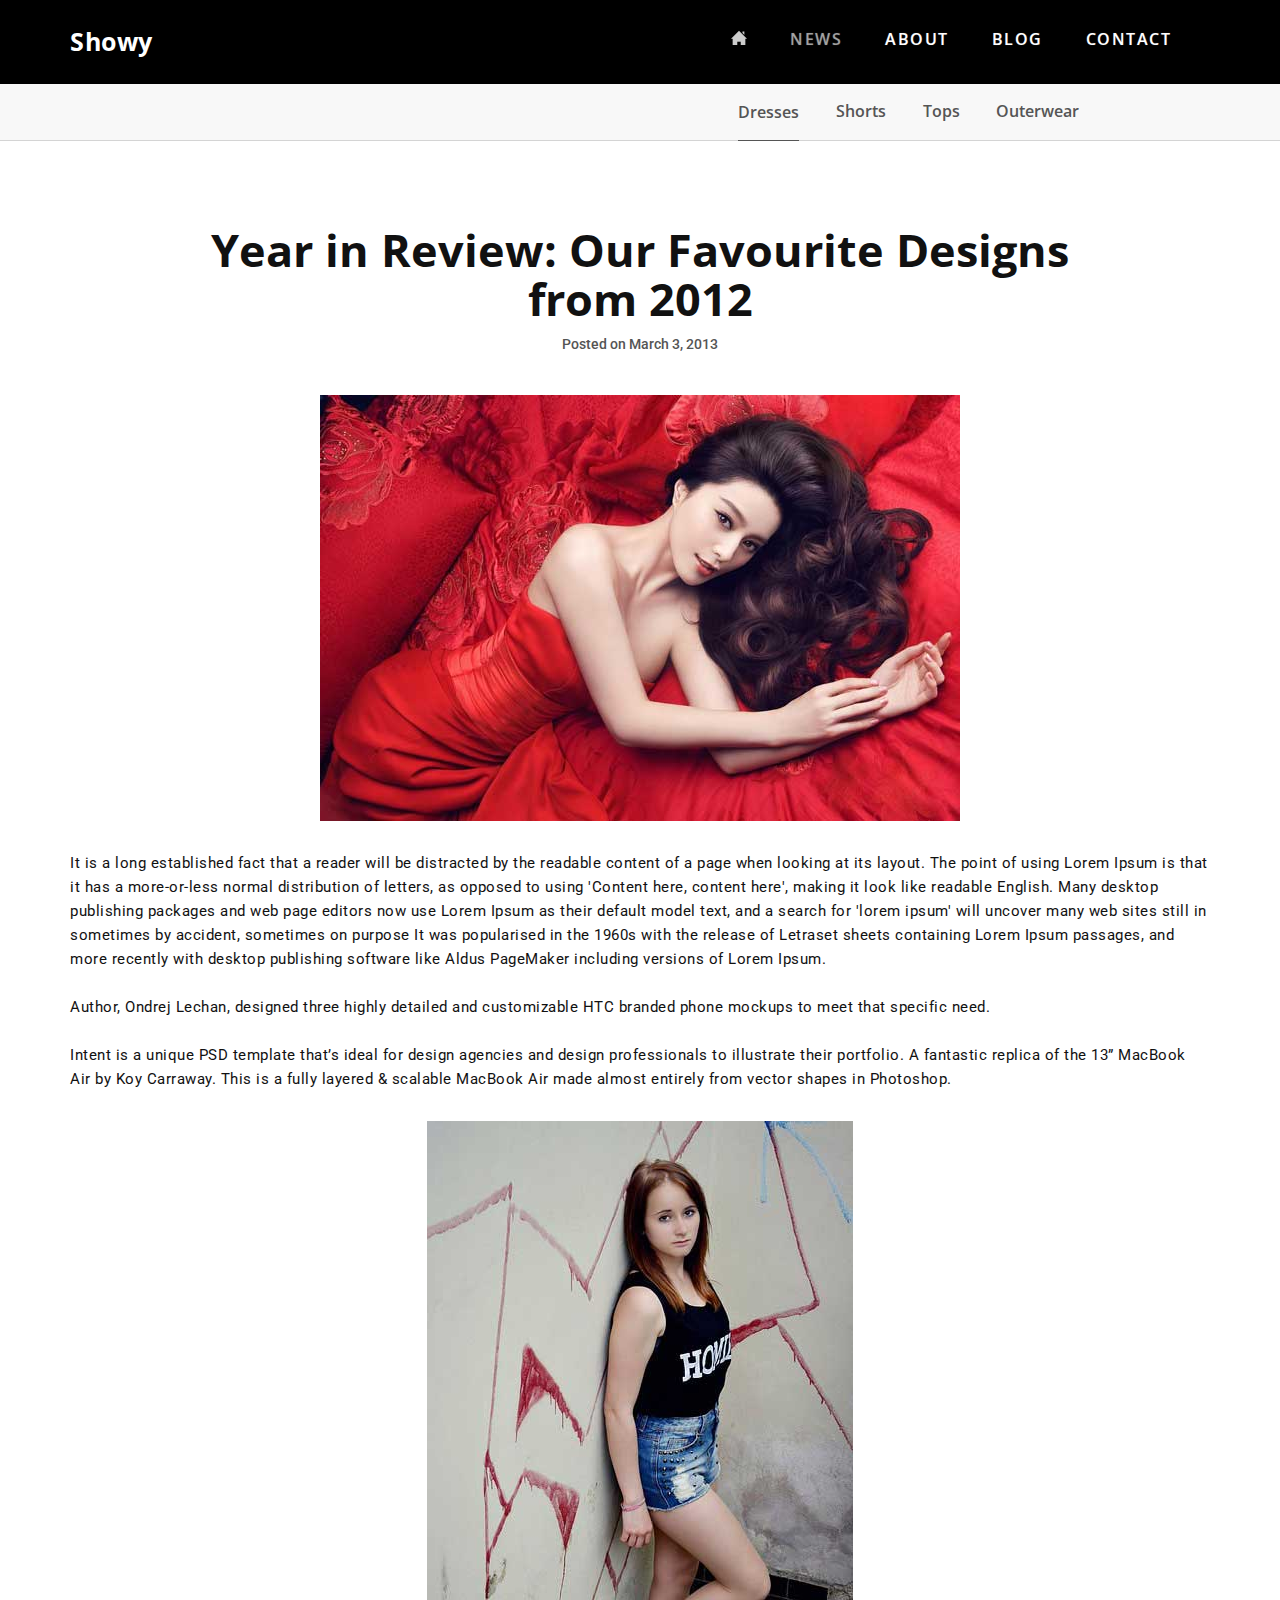
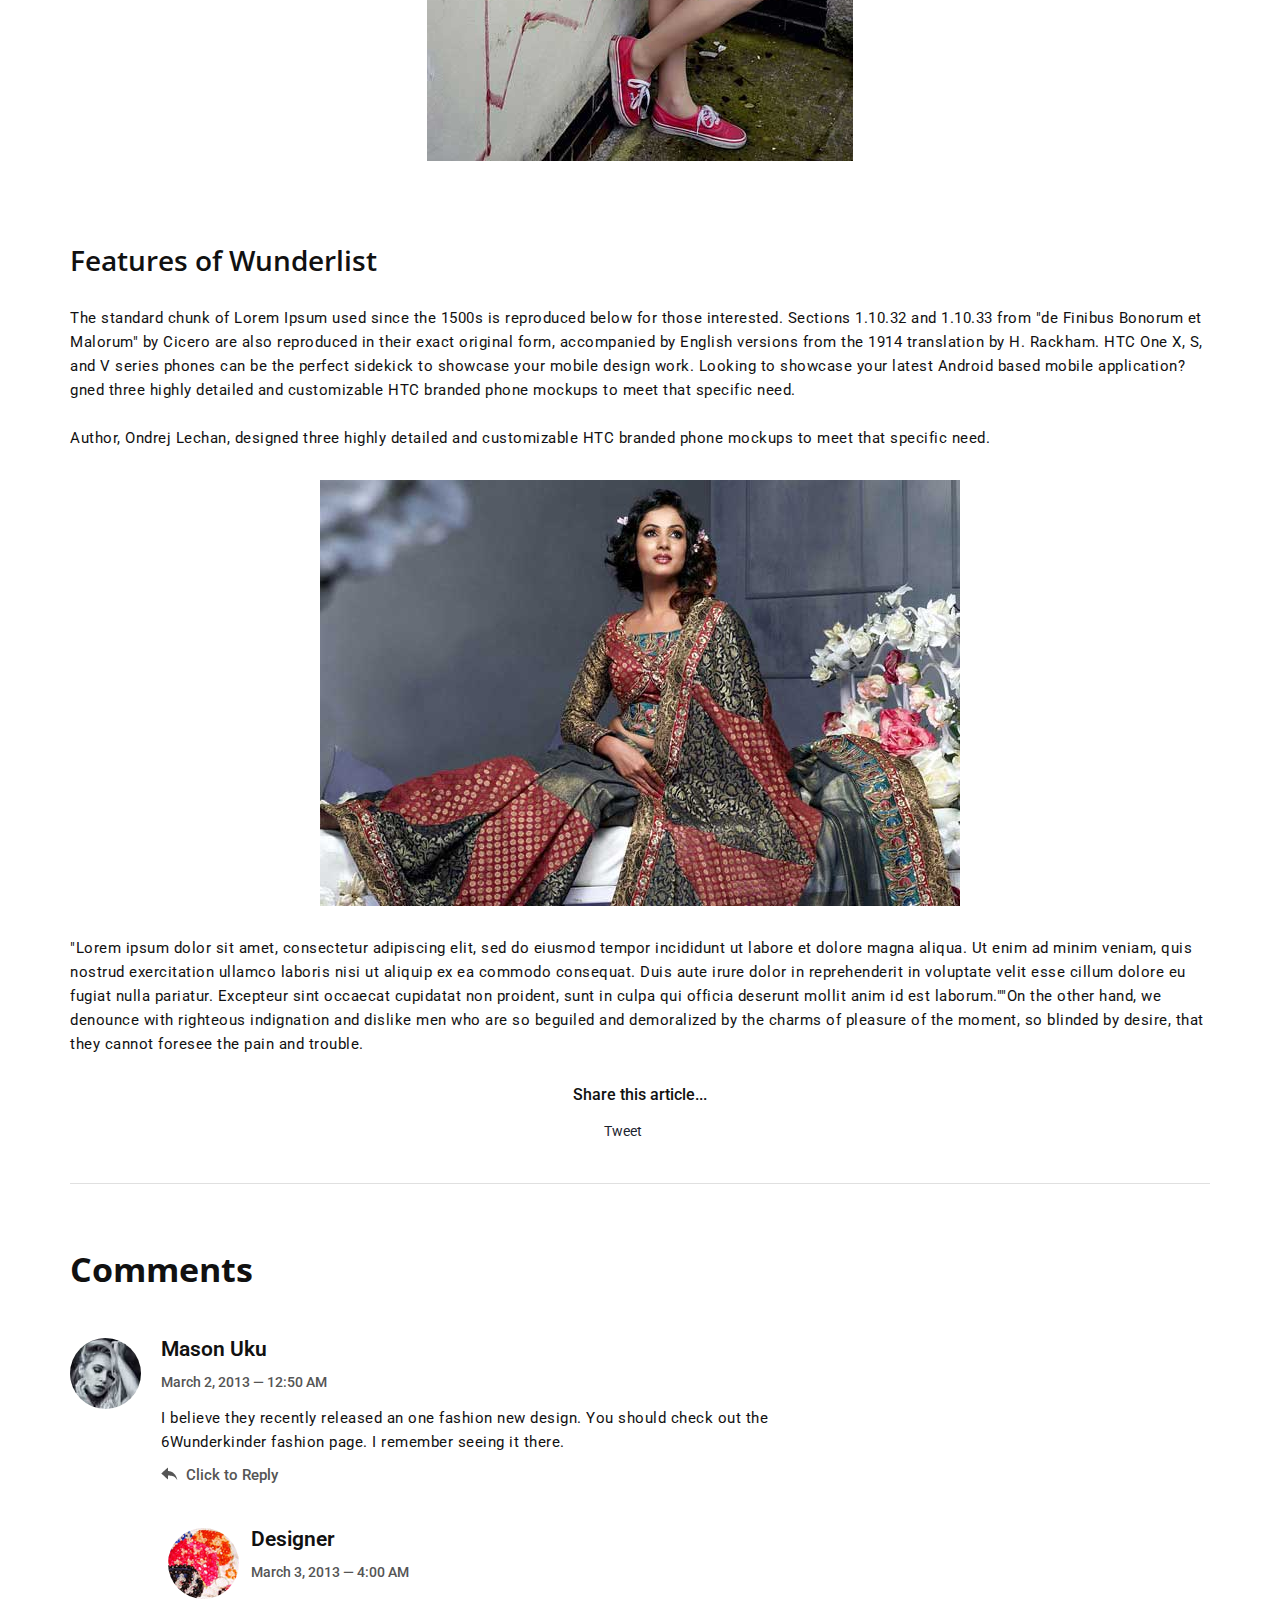
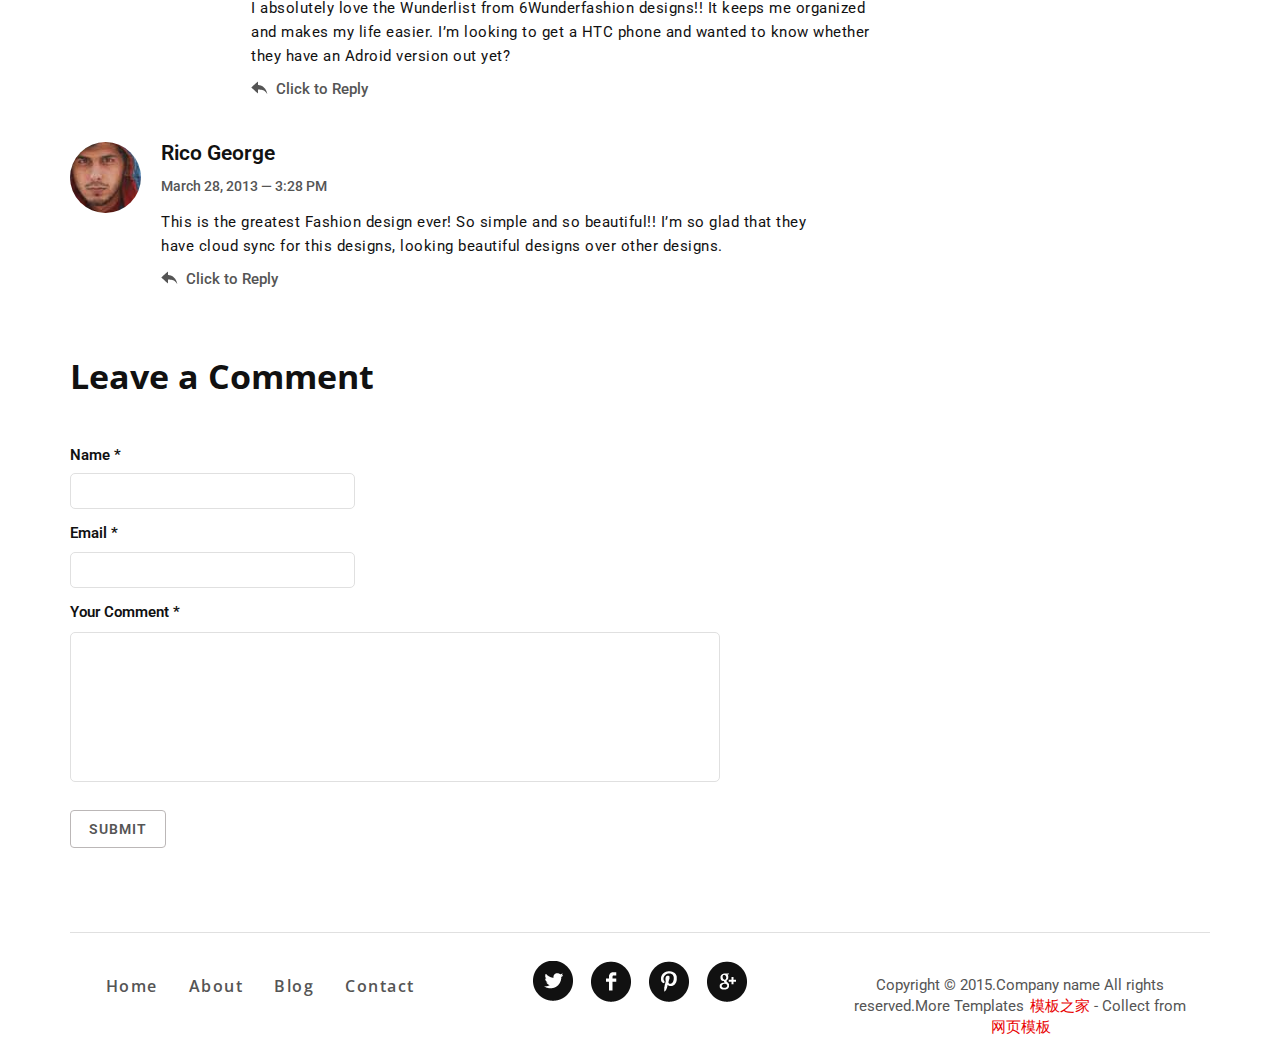
<file: static/newsblog.html>
<!DOCTYPE html>
<html>
<head>
<title>Newsblog</title>
<link href="css/style.css" type="text/css" rel="stylesheet" media="all">
<link href="css/bootstrap.css" type="text/css" rel="stylesheet" media="all">
<!--web-font-->
<link href='http://fonts.useso.com/css?family=Open+Sans:300italic,400italic,600italic,700italic,800italic,400,300,600,700,800' rel='stylesheet' type='text/css'>
<link href='http://fonts.useso.com/css?family=Roboto:400,100,100italic,300,300italic,400italic,500,500italic,700,700italic,900,900italic' rel='stylesheet' type='text/css'>
<!--//web-font-->
<!-- Custom Theme files -->
<meta name="viewport" content="width=device-width, initial-scale=1">
<meta http-equiv="Content-Type" content="text/html; charset=utf-8" />
<meta name="keywords" content="Showy Responsive web template, Bootstrap Web Templates, Flat Web Templates, Andriod Compatible web template, 
	Smartphone Compatible web template, free webdesigns for Nokia, Samsung, LG, SonyErricsson, Motorola web design" />
<script type="application/x-javascript"> addEventListener("load", function() { setTimeout(hideURLbar, 0); }, false); function hideURLbar(){ window.scrollTo(0,1); } </script>
<script src="js/jquery.min.js"></script>
<!-- //Custom Theme files -->
<!-- js -->
<script src="js/jquery.min.js"></script>
<script src="js/modernizr.custom.js"></script>
<!-- //js -->	
<!-- start-smoth-scrolling-->
<script type="text/javascript" src="js/move-top.js"></script>
<script type="text/javascript" src="js/easing.js"></script>	
<script type="text/javascript" src="js/modernizr.custom.js"></script>
<script type="text/javascript">
		jQuery(document).ready(function($) {
			$(".scroll").click(function(event){		
				event.preventDefault();
				$('html,body').animate({scrollTop:$(this.hash).offset().top},1000);
			});
		});
</script>
<!--//end-smoth-scrolling-->
</head>
<body>
	<!--header-->
	<div class="header">
		<div class="container">
			<div class="header-logo">
				<h1><a href="index.html">Showy</a></h1>
			</div>
			<div class="top-nav">
				<span class="menu"><img src="images/menu-icon.png" alt=""/></span>		
				<ul class="nav1">
					<span><a href="index.html" class="house"> </a></span>
					<li><a href="index.html" class="active">NEWS</a></li>
					<li><a href="about.html">ABOUT</a></li>
					<li><a href="blog.html">BLOG</a></li>
					<li><a href="contact.html" >CONTACT</a></li>
				</ul>
				<!-- script-for-menu -->
				 <script>
				   $( "span.menu" ).click(function() {
					 $( "ul.nav1" ).slideToggle( 300, function() {
					 // Animation complete.
					  });
					 });
				</script>
				<!-- /script-for-menu -->
			</div>	
			<div class="clearfix"> </div>
		</div>	
	</div>
	<!--//header-->
	<!--bottom-nav-->
	<div class="bottom-nav">
		<div class="container">
			<span class="menu2"><img src="images/menu-icon.png" alt=""/></span>
			<ul class="nav2">
				<li><a href="gallery.html" class="active">Dresses</a></li>
				<li><a href="gallery.html">Shorts</a></li>
				<li><a href="gallery.html">Tops</a></li>
				<li><a href="gallery.html">Outerwear</a></li>	
			</ul>	
		</div>
	</div>
	<!--//bottom-nav-->	
	<!--blog-->
	<div class="blog">
		<div class="container">
			<div class="fav-app">
				<h3>Year in Review: Our Favourite Designs <br>from 2012</h3>
				<h6>Posted on March 3, 2013</h6>
				<div class="sngl-img">
					<a href="#"> <img src="images/img12.jpg" class="img-responsive zoom-img" alt=""/> </a>
				</div>
				<p class="blg-top">It is a long established fact that a reader will be distracted by the readable content of a page when looking at its layout. The point of using Lorem Ipsum is that it has a more-or-less normal distribution of letters, as opposed to using 'Content here, content here', making it look like readable English. Many desktop publishing 
				packages and web page editors now use Lorem Ipsum as their default model text, and a search for 'lorem ipsum' will uncover many web sites still in sometimes by accident, sometimes on purpose It was popularised in
				 the 1960s with the release of Letraset sheets containing Lorem Ipsum passages, and more recently with desktop publishing software like Aldus PageMaker including versions of Lorem Ipsum.<br> <br>
				Author, Ondrej Lechan, designed three highly detailed and customizable HTC branded phone mockups to meet that specific need.<br> <br>
				Intent is a unique PSD template that’s ideal for design agencies and design professionals to illustrate their portfolio. A fantastic replica 
				of the 13” MacBook Air by Koy Carraway. This is a fully layered & scalable MacBook Air made almost entirely from vector shapes in 
				Photoshop.</p>
				<div class="sngl-img">
					<a href="#"> <img src="images/img13.jpg" class="img-responsive zoom-img" alt=""/> </a>
				</div>
				<h4>Features of Wunderlist</h4>
				<p>The standard chunk of Lorem Ipsum used since the 1500s is reproduced below for those interested. Sections 1.10.32 and 1.10.33 from "de Finibus Bonorum et Malorum" by Cicero are also reproduced in their exact original form, accompanied by English versions from the 1914 translation by H. Rackham.
				HTC One X, S, and V series phones can be the perfect sidekick to showcase your mobile design work. Looking to showcase your latest Android based mobile application?gned three highly detailed and 
				customizable HTC branded phone mockups to meet that specific need.<br> <br>
				Author, Ondrej Lechan, designed three highly detailed and customizable HTC branded phone mockups to meet that specific need. </p>
				<div class="sngl-img">
					<a href="#"> <img src="images/img30.jpg" class="img-responsive zoom-img" alt=""/> </a>
				</div>
				<p>"Lorem ipsum dolor sit amet, consectetur adipiscing elit, sed do eiusmod tempor incididunt ut labore et dolore magna aliqua. Ut enim ad minim veniam, quis nostrud exercitation ullamco laboris nisi ut aliquip ex ea commodo consequat. Duis aute irure dolor in reprehenderit in voluptate velit esse cillum dolore eu fugiat nulla pariatur. 
					Excepteur sint occaecat cupidatat non proident, sunt in culpa qui officia deserunt mollit anim id est laborum.""On the other hand, we denounce with righteous indignation and dislike men who are so beguiled and demoralized by the charms of pleasure of the moment, so blinded by desire, that they cannot foresee the pain and trouble.</p>
			
				<div class="blog-artical">
					<h5>Share this article...</h5>
					<ul>
						<li>
							<a class="twitter-share-button" href="https://twitter.com/w3layouts"data-via="twitterdev">Tweet</a>
							<script>
							window.twttr=(function(d,s,id){var js,fjs=d.getElementsByTagName(s)[0],t=window.twttr||{};if(d.getElementById(id))return;js=d.createElement(s);js.id=id;js.src="https://platform.twitter.com/widgets.js";fjs.parentNode.insertBefore(js,fjs);t._e=[];t.ready=function(f){t._e.push(f);};return t;}(document,"script","twitter-wjs"));
							</script>
						</li>
						<li>
							<div class="fb-share-button" data-href="https://developers.facebook.com/w3layouts/" data-layout="button_count"></div>
							<div id="fb-root"></div>
								<script>(function(d, s, id) {
								  var js, fjs = d.getElementsByTagName(s)[0];
								  if (d.getElementById(id)) return;
								  js = d.createElement(s); js.id = id;
								  js.src = "//connect.facebook.net/en_US/sdk.js#xfbml=1&version=v2.3";
								  fjs.parentNode.insertBefore(js, fjs);
								}(document, 'script', 'facebook-jssdk'));</script>	
						</li>
						<li>	
							<!-- Place this tag in your head or just before your close body tag. -->
							<script src="https://apis.google.com/js/platform.js" async defer></script>

							<!-- Place this tag where you want the +1 button to render. -->
							<div class="g-plusone" data-size="small(bubble)"  data-width="300"></div>
						</li>
						<div class="clearfix"> </div>
					</ul>	
				</div>	
			</div>	
			<div class="comments">
				<h4>Comments</h4>
				<ul class="comments-info">
					<li class="comments-list">
						<div class="comments-left">
							<a href="#">
								<img class="img-circle" src="images/img9.jpg" title="Kimberly" alt=""/>
							</a>
						</div>
						<div class="comments-right">
							<h5 class="media-heading"><a href="singlepage.html"> Mason Uku  </a></h5>
							<h6>March 2, 2013  —  12:50 AM</h6>
							<p>I believe they recently released an one fashion new design. You should check out the 6Wunderkinder fashion page. I 
								remember seeing it there.</p>
							<div class="reply">
								<a href="#"><span> </span>Click to Reply</a>
							</div>
						</div>
						<div class="clearfix"> </div>
					</li>
					<li class="comments-list">
						<div class="comments-left dsnr-lft">
							<a href="#">
								<img class="img-circle" src="images/img10.jpg" title="Kimberly" alt=""/>
							</a>
						</div>
						<div class="comments-right dsnr-rt">
							<h5 class="media-heading"><a href="singlepage.html">Designer </a></h5>
							<h6>March 3, 2013  —  4:00 AM</h6>
							<p>I absolutely love the Wunderlist from 6Wunderfashion designs!! It keeps me organized and makes my life easier. I’m looking to get 
								a HTC phone and wanted to know whether they have an Adroid version out yet? </p>
							<div class="reply">
								<a href="#"><span> </span>Click to Reply</a>
							</div>
						</div>
						<div class="clearfix"> </div>
					</li>
					<li class="comments-list">
						<div class="comments-left">
							<a href="#">
								<img class="img-circle" src="images/img11.jpg" title="Kimberly" alt=""/>
							</a>
						</div>
						<div class="comments-right">
							<h5 class="media-heading"><a href="#">Rico George </a></h5> 
							<h6>March 28, 2013  —  3:28 PM</h6>
							<p>This is the greatest Fashion design ever! So simple and so beautiful!! I’m so glad that they have cloud sync for this designs, looking 
								beautiful designs over other designs.</p>
							<div class="reply">
								<a href="#"><span> </span>Click to Reply</a>
							</div>
						</div>
						<div class="clearfix"> </div>
					</li>
					<div class="clearfix"> </div>
				</ul>
			</div>
			<div class="comments cmnt-info">
				<h4>Leave a Comment</h4>
				<form>
					<lable> Name * </lable>
					<input type="text" placeholder="" required="">
					<lable> Email * </lable>
					<input type="email" placeholder="" required="">
					<lable> Your Comment * </lable>
					<textarea type="text"></textarea>
					<button class="btn1 btn-1 btn-1b">Submit</button>
				</form>
			</div>
		</div>
	</div>	
	<!--//blog-->
	<!--footer-->
	<div class="footer">
		<div class="container">
			<div class="col-md-4 footer-nav">
				<ul>
					<li><a href="index.html">Home</a></li>
					<li><a href="about.html">About</a></li>
					<li><a href="blog.html">Blog</a></li>
					<li><a href="contact.html">Contact</a></li>
				</ul>
			</div>
			<div class="col-md-4 social-icons">
				<ul>
					<li><a href="#"> </a></li>
					<li><a href="#" class="fb"> </a></li>
					<li><a href="#" class="pt"> </a></li>
					<li><a href="#" class="gg"> </a></li>
				</ul>	
			</div>
			<div class="col-md-4 copy-right">
				<p>Copyright &copy; 2015.Company name All rights reserved.More Templates <a href="http://www.cssmoban.com/" target="_blank" title="模板之家">模板之家</a> - Collect from <a href="http://www.cssmoban.com/" title="网页模板" target="_blank">网页模板</a></p>
			</div>
			<div class="clearfix"> </div>
		</div>
	</div>
	<!--//footer-->
	<!--smooth-scrolling-of-move-up-->
		<script type="text/javascript">
			$(document).ready(function() {
				/*
				var defaults = {
					containerID: 'toTop', // fading element id
					containerHoverID: 'toTopHover', // fading element hover id
					scrollSpeed: 1200,
					easingType: 'linear' 
				};
				*/
				
				$().UItoTop({ easingType: 'easeOutQuart' });
				
			});
		</script>
		<a href="#" id="toTop" style="display: block;"> <span id="toTopHover" style="opacity: 1;"> </span></a>
	<!--//smooth-scrolling-of-move-up-->	
</body>
</html>
</file>
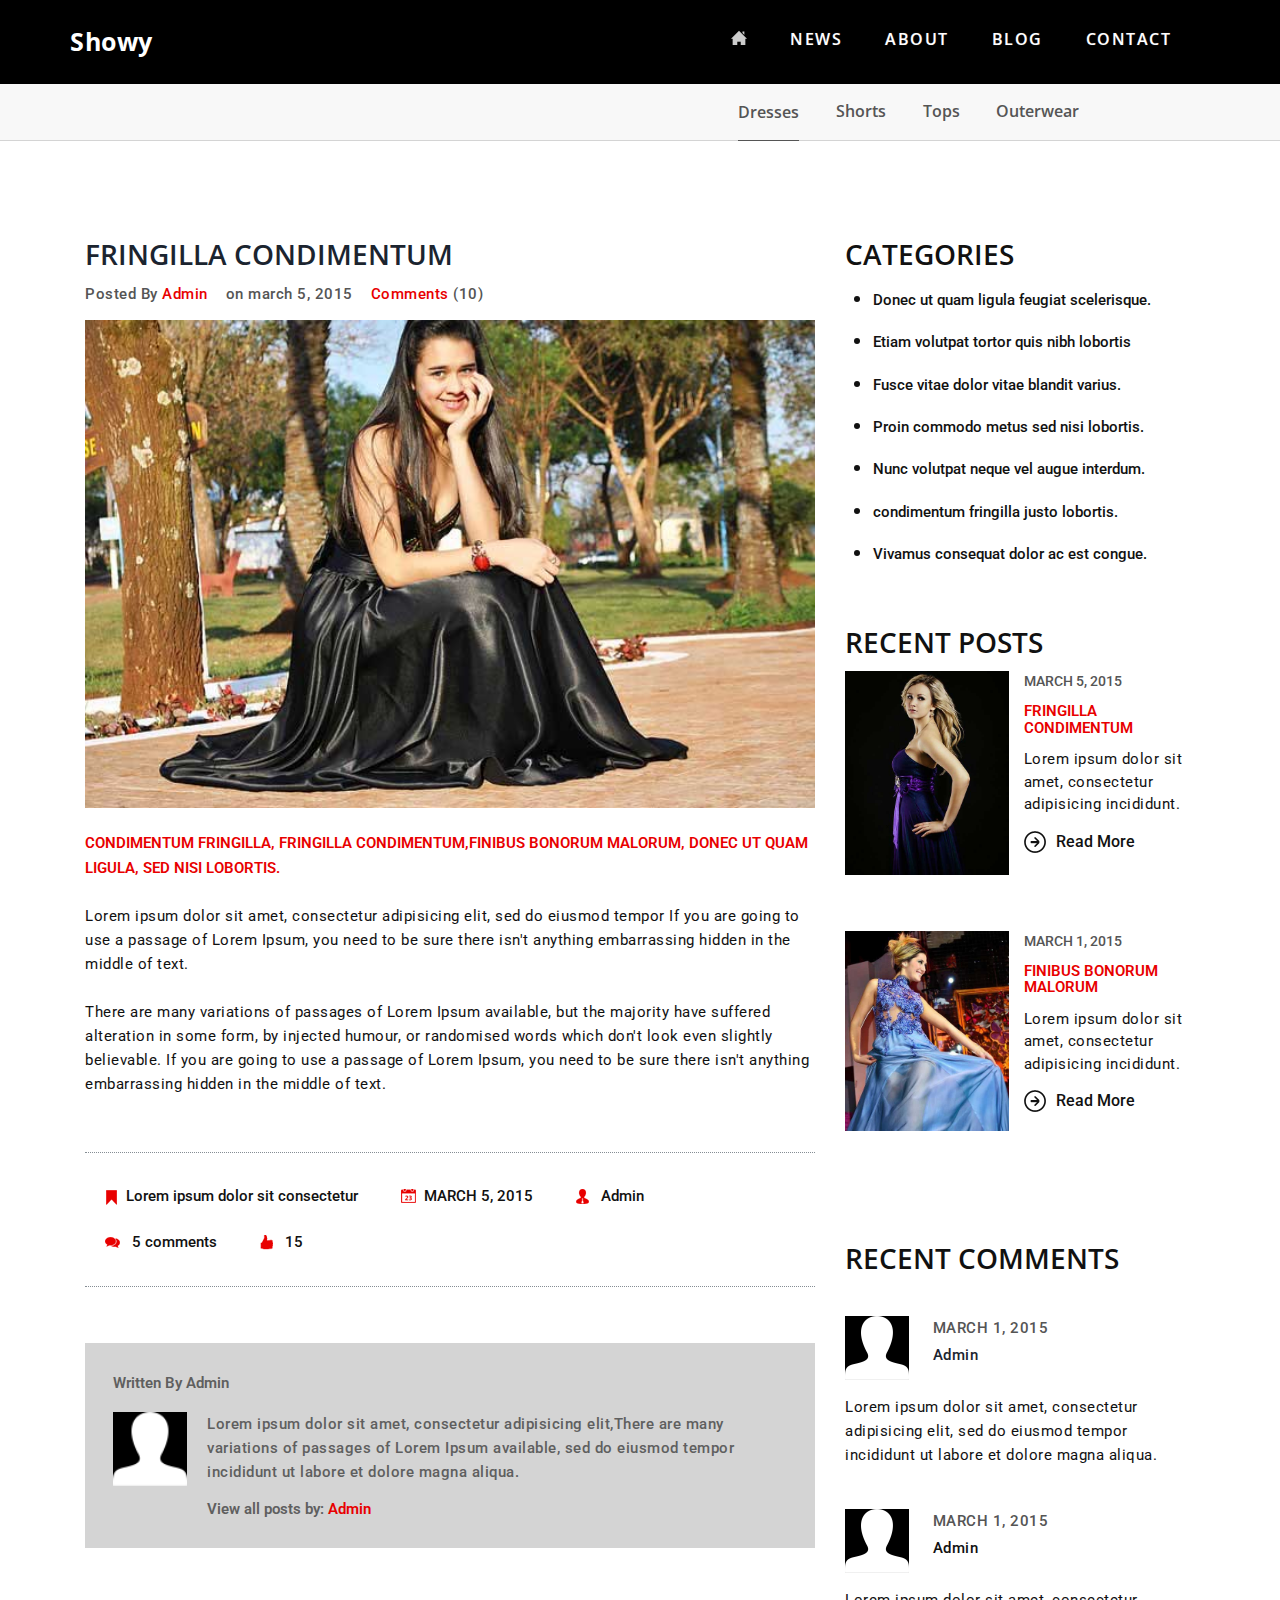
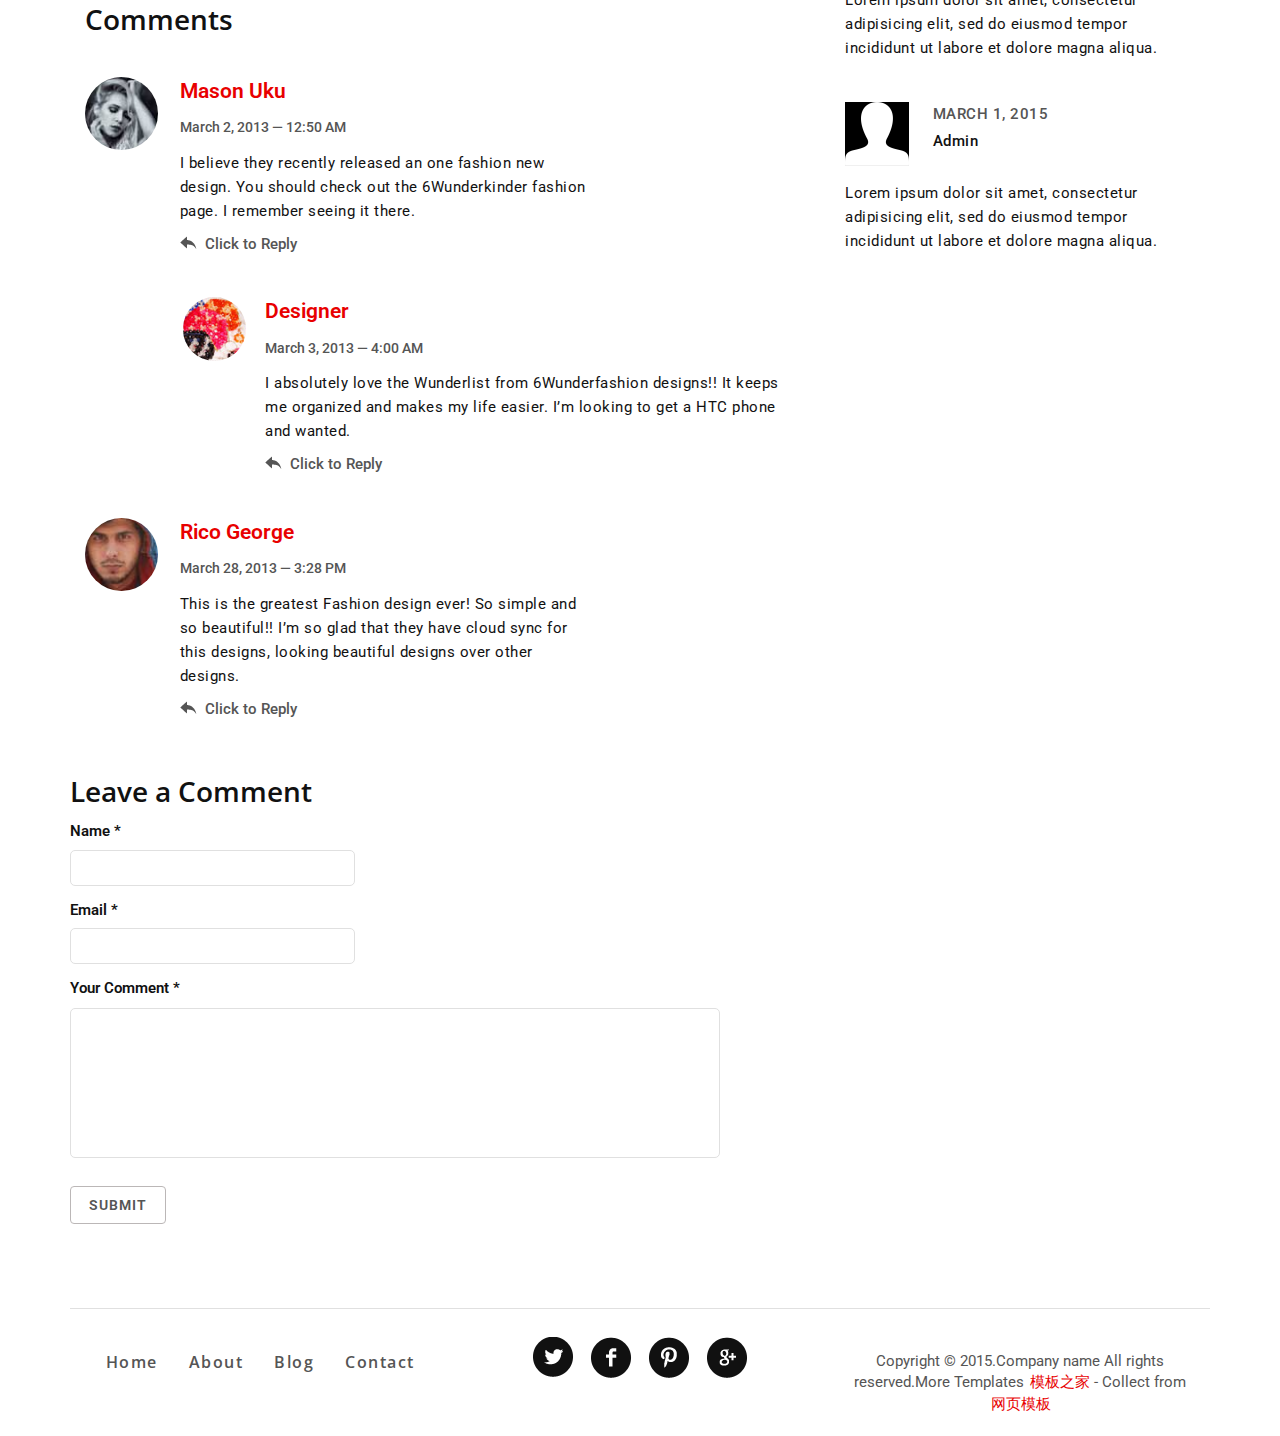
<file: static/singlepage.html>
<!DOCTYPE html>
<html>
<head>
    <title>Singlepage</title>
    <link href="css/style.css" type="text/css" rel="stylesheet" media="all">
    <link href="css/bootstrap.css" type="text/css" rel="stylesheet" media="all">
    <!--web-font-->
    <link href='http://fonts.useso.com/css?family=Open+Sans:300italic,400italic,600italic,700italic,800italic,400,300,600,700,800'
          rel='stylesheet' type='text/css'>
    <link href='http://fonts.useso.com/css?family=Roboto:400,100,100italic,300,300italic,400italic,500,500italic,700,700italic,900,900italic'
          rel='stylesheet' type='text/css'>
    <!--//web-font-->
    <!-- Custom Theme files -->
    <meta name="viewport" content="width=device-width, initial-scale=1">
    <meta http-equiv="Content-Type" content="text/html; charset=utf-8"/>
    <meta name="keywords" content="Showy Responsive web template, Bootstrap Web Templates, Flat Web Templates, Andriod Compatible web template,
	Smartphone Compatible web template, free webdesigns for Nokia, Samsung, LG, SonyErricsson, Motorola web design"/>
    <script type="application/x-javascript"> addEventListener("load", function () {
        setTimeout(hideURLbar, 0);
    }, false);

    function hideURLbar() {
        window.scrollTo(0, 1);
    } </script>
    <script src="js/jquery.min.js"></script>
    <!-- //Custom Theme files -->
    <!-- js -->
    <script src="js/jquery.min.js"></script>
    <script src="js/modernizr.custom.js"></script>
    <!-- //js -->
    <!-- start-smoth-scrolling-->
    <script type="text/javascript" src="js/move-top.js"></script>
    <script type="text/javascript" src="js/easing.js"></script>
    <script type="text/javascript" src="js/modernizr.custom.js"></script>
    <script type="text/javascript">
        jQuery(document).ready(function ($) {
            $(".scroll").click(function (event) {
                event.preventDefault();
                $('html,body').animate({scrollTop: $(this.hash).offset().top}, 1000);
            });
        });
    </script>
    <!--//end-smoth-scrolling-->
</head>
<body>
<!--header-->
<div class="header">
    <div class="container">
        <div class="header-logo">
            <h1><a href="index.html">Showy</a></h1>
        </div>
        <div class="top-nav">
            <span class="menu"><img src="images/menu-icon.png" alt=""/></span>
            <ul class="nav1">
                <span><a href="index.html" class="house"> </a></span>
                <li><a href="index.html">NEWS</a></li>
                <li><a href="about.html">ABOUT</a></li>
                <li><a href="blog.html">BLOG</a></li>
                <li><a href="contact.html">CONTACT</a></li>
            </ul>
            <!-- script-for-menu -->
            <script>
                $("span.menu").click(function () {
                    $("ul.nav1").slideToggle(300, function () {
                        // Animation complete.
                    });
                });
            </script>
            <!-- /script-for-menu -->
        </div>
        <div class="clearfix"></div>
    </div>
</div>
<!--//header-->
<!--bottom-nav-->
<div class="bottom-nav">
    <div class="container">
        <span class="menu2"><img src="images/menu-icon.png" alt=""/></span>
        <ul class="nav2">
            <li><a href="gallery.html" class="active">Dresses</a></li>
            <li><a href="gallery.html">Shorts</a></li>
            <li><a href="gallery.html">Tops</a></li>
            <li><a href="gallery.html">Outerwear</a></li>
        </ul>
    </div>
</div>
<!--//bottom-nav-->
<!--single-page-->
<div class="single-page">
    <div class="container">
        <div class="col-md-8 single-page-left">
            <h4><a href="singlepage.html">FRINGILLA CONDIMENTUM </a></h4>
            <p>Posted By <a href="#">Admin</a> &nbsp;&nbsp; on march 5, 2015 &nbsp;&nbsp; <a href="#">Comments</a> (10)</p>
            <div class="single-page-info">
                <div class="sngl-img">
                    <a href="singlepage.html"> <img src="images/img31.jpg" class="img-responsive zoom-img" alt=""/></a>
                </div>
                <h5>CONDIMENTUM FRINGILLA, FRINGILLA CONDIMENTUM,FINIBUS BONORUM MALORUM, DONEC UT QUAM LIGULA, SED NISI LOBORTIS.</h5>
                <p class="sngl-p">Lorem ipsum dolor sit amet, consectetur adipisicing elit, sed do eiusmod tempor If you are going to use a
                    passage of Lorem Ipsum,
                    you need to be sure there isn't anything embarrassing hidden in the middle of text.<br> <br>
                    There are many variations of passages of Lorem Ipsum available, but the majority have suffered alteration
                    in some form, by injected humour, or randomised words which don't look even slightly believable. If you are going to use
                    a passage of Lorem Ipsum,
                    you need to be sure there isn't anything embarrassing hidden in the middle of text.</p>
                <div class="comment-icons">
                    <ul>
                        <li><span></span><a href="#">Lorem ipsum dolor sit consectetur</a></li>
                        <li><span class="clndr"></span>MARCH 5, 2015</li>
                        <li><span class="admin"></span> <a href="#">Admin</a></li>
                        <li><span class="cmnts"></span> <a href="#">5 comments</a></li>
                        <li><span class="like"></span> 15</li>
                    </ul>
                </div>
                <div class="admin-text">
                    <h5>Written By Admin</h5>
                    <div class="admin-text-left">
                        <a href="singlepage.html"><img src="images/icon1.png" alt=""/></a>
                    </div>
                    <div class="admin-text-right">
                        <p>Lorem ipsum dolor sit amet, consectetur adipisicing elit,There are many variations of passages of Lorem Ipsum
                            available,
                            sed do eiusmod tempor incididunt ut labore et dolore magna aliqua.</p>
                        <span>View all posts by:<a href="#"> Admin </a></span>
                    </div>
                    <div class="clearfix"></div>
                </div>
                <div class="comments sngl-cmnts">
                    <h4>Comments</h4>
                    <ul class="comments-info">
                        <li class="comments-list">
                            <div class="comments-left">
                                <a href="singlepage.html">
                                    <img class="img-circle" src="images/img9.jpg" title="Kimberly" alt=""/>
                                </a>
                            </div>
                            <div class="comments-right">
                                <h5><a href="singlepage.html"> Mason Uku </a></h5>
                                <h6>March 2, 2013 — 12:50 AM</h6>
                                <p>I believe they recently released an one fashion new design. You should check out the 6Wunderkinder
                                    fashion page. I
                                    remember seeing it there.</p>
                                <div class="reply">
                                    <a href="#"><span> </span>Click to Reply</a>
                                </div>
                            </div>
                            <div class="clearfix"></div>
                        </li>
                        <li class="comments-list">
                            <div class="comments-left dsnr-lft">
                                <a href="singlepage.html">
                                    <img class="img-circle" src="images/img10.jpg" title="Kimberly" alt=""/>
                                </a>
                            </div>
                            <div class="comments-right dsnr-rt">
                                <h5 class="media-heading"><a href="singlepage.html">Designer </a></h5>
                                <h6>March 3, 2013 — 4:00 AM</h6>
                                <p>I absolutely love the Wunderlist from 6Wunderfashion designs!! It keeps me organized and makes my life
                                    easier. I’m looking to get
                                    a HTC phone and wanted.</p>
                                <div class="reply">
                                    <a href="#"><span> </span>Click to Reply</a>
                                </div>
                            </div>
                            <div class="clearfix"></div>
                        </li>
                        <li class="comments-list">
                            <div class="comments-left">
                                <a href="#">
                                    <img class="img-circle" src="images/img11.jpg" title="Kimberly" alt=""/>
                                </a>
                            </div>
                            <div class="comments-right">
                                <h5 class="media-heading"><a href="#">Rico George </a></h5>
                                <h6>March 28, 2013 — 3:28 PM</h6>
                                <p>This is the greatest Fashion design ever! So simple and so beautiful!! I’m so glad that they have cloud
                                    sync for this designs, looking
                                    beautiful designs over other designs.</p>
                                <div class="reply">
                                    <a href="#"><span> </span>Click to Reply</a>
                                </div>
                            </div>
                            <div class="clearfix"></div>
                        </li>
                        <div class="clearfix"></div>
                    </ul>
                </div>
            </div>
        </div>
        <div class="col-md-4 single-page-right">
            <div class="category">
                <h4>CATEGORIES</h4>
                <ul>
                    <li><a href="singlepage.html">Donec ut quam ligula feugiat scelerisque.</a></li>
                    <li><a href="singlepage.html">Etiam volutpat tortor quis nibh lobortis</a></li>
                    <li><a href="singlepage.html">Fusce vitae dolor vitae blandit varius.</a></li>
                    <li><a href="singlepage.html">Proin commodo metus sed nisi lobortis.</a></li>
                    <li><a href="singlepage.html">Nunc volutpat neque vel augue interdum.</a></li>
                    <li><a href="singlepage.html">condimentum fringilla justo lobortis.</a></li>
                    <li><a href="singlepage.html">Vivamus consequat dolor ac est congue.</a></li>
                </ul>
            </div>
            <div class="recent-posts">
                <h4>RECENT POSTS</h4>
                <div class="recent-posts-info">
                    <div class="posts-left sngl-img">
                        <a href="singlepage.html"> <img src="images/img16.jpg" class="img-responsive zoom-img" alt=""/> </a>
                    </div>
                    <div class="posts-right">
                        <lable>MARCH 5, 2015</lable>
                        <a href="singlepage.html"><h5>FRINGILLA CONDIMENTUM </h5></a>
                        <p>Lorem ipsum dolor sit amet, consectetur adipisicing incididunt.</p>
                        <div class="read-more">
                            <a href="singlepage.html"><span>Read More </span></a>
                        </div>
                    </div>
                    <div class="clearfix"></div>
                </div>
                <div class="recent-posts-info">
                    <div class="posts-left sngl-img">
                        <a href="singlepage.html"> <img src="images/img17.jpg" class="img-responsive zoom-img" alt=""/></a>
                    </div>
                    <div class="posts-right">
                        <lable>MARCH 1, 2015</lable>
                        <a href="singlepage.html"><h5>FINIBUS BONORUM MALORUM </h5></a>
                        <p>Lorem ipsum dolor sit amet, consectetur adipisicing incididunt.</p>
                        <div class="read-more">
                            <a href="singlepage.html"><span>Read More </span></a>
                        </div>
                    </div>
                    <div class="clearfix"></div>
                </div>
                <div class="clearfix"></div>
            </div>
            <div class="comments">
                <h4>RECENT COMMENTS</h4>
                <div class="comments-info">
                    <div class="cmnt-icon-left">
                        <a href="singlepage.html"><img src="images/icon1.png" alt=""/></a>
                    </div>
                    <div class="cmnt-icon-right">
                        <p>MARCH 1, 2015</p>
                        <p><a href="singlepage.html">Admin</a></p>
                    </div>
                    <div class="clearfix"></div>
                    <p class="cmmnt">Lorem ipsum dolor sit amet, consectetur adipisicing elit,
                        sed do eiusmod tempor incididunt ut labore et dolore magna aliqua.</p>
                </div>
                <div class="comments-info">
                    <div class="cmnt-icon-left">
                        <a href="singlepage.html"><img src="images/icon1.png" alt=""/></a>
                    </div>
                    <div class="cmnt-icon-right">
                        <p>MARCH 1, 2015</p>
                        <a href="singlepage.html"><p>Admin</p></a>
                    </div>
                    <div class="clearfix"></div>
                    <p class="cmmnt">Lorem ipsum dolor sit amet, consectetur adipisicing elit,
                        sed do eiusmod tempor incididunt ut labore et dolore magna aliqua.</p>
                </div>
                <div class="comments-info">
                    <div class="cmnt-icon-left">
                        <a href="singlepage.html"><img src="images/icon1.png" alt=""/></a>
                    </div>
                    <div class="cmnt-icon-right">
                        <p>MARCH 1, 2015</p>
                        <a href="singlepage.html"><p>Admin</p></a>
                    </div>
                    <div class="clearfix"></div>
                    <p class="cmmnt">Lorem ipsum dolor sit amet, consectetur adipisicing elit,
                        sed do eiusmod tempor incididunt ut labore et dolore magna aliqua.</p>
                </div>
            </div>
        </div>
        <div class="clearfix"></div>
        <div class="comments cmnt-info">
            <h4>Leave a Comment</h4>
            <form>
                <lable> Name *</lable>
                <input type="text" placeholder="" required="">
                <lable> Email *</lable>
                <input type="email" placeholder="" required="">
                <lable> Your Comment *</lable>
                <textarea type="text"></textarea>
                <button class="btn1 btn-1 btn-1b">Submit</button>
            </form>
        </div>
    </div>
</div>
<!--//single-page-->
<!--//blog-->
<!--footer-->
<div class="footer">
    <div class="container">
        <div class="col-md-4 footer-nav">
            <ul>
                <li><a href="index.html">Home</a></li>
                <li><a href="about.html">About</a></li>
                <li><a href="blog.html">Blog</a></li>
                <li><a href="contact.html">Contact</a></li>
            </ul>
        </div>
        <div class="col-md-4 social-icons">
            <ul>
                <li><a href="#"> </a></li>
                <li><a href="#" class="fb"> </a></li>
                <li><a href="#" class="pt"> </a></li>
                <li><a href="#" class="gg"> </a></li>
            </ul>
        </div>
        <div class="col-md-4 copy-right">
            <p>Copyright &copy; 2015.Company name All rights reserved.More Templates <a href="http://www.cssmoban.com/" target="_blank"
                                                                                        title="模板之家">模板之家</a> - Collect from <a
                    href="http://www.cssmoban.com/" title="网页模板" target="_blank">网页模板</a></p>
        </div>
        <div class="clearfix"></div>
    </div>
</div>
<!--//footer-->
<!--smooth-scrolling-of-move-up-->
<script type="text/javascript">
    $(document).ready(function () {
        /*
        var defaults = {
            containerID: 'toTop', // fading element id
            containerHoverID: 'toTopHover', // fading element hover id
            scrollSpeed: 1200,
            easingType: 'linear'
        };
        */

        $().UItoTop({easingType: 'easeOutQuart'});

    });
</script>
<a href="#" id="toTop" style="display: block;"> <span id="toTopHover" style="opacity: 1;"> </span></a>
<!--//smooth-scrolling-of-move-up-->
</body>
</html>
</file>
<file: static/css/style.css>
body {
    margin: 0;
    font-family: 'Roboto', sans-serif;
}

body a {
    transition: 0.5s all ease;
    -webkit-transition: 0.5s all ease;
    -moz-transition: 0.5s all ease;
    -o-transition: 0.5s all ease;
    -ms-transition: 0.5s all ease;
}

h1, h2, h3, h4, h5, h6 {
    margin: 0;
}

p {
    margin: 0;
}

ul, label {
    margin: 0;
    padding: 0;
}

body a:hover {
    text-decoration: none;
}

/*--header--*/
.header {
    background: black;
    padding: 2em 0;
}

.header-logo {
    float: left;
    width: 7%;
}

.header-logo h1 {
    color: #fff;
    font-weight: 700;
    font-size: 25px;
    font-family: 'Open Sans', sans-serif;
    margin: 0;
}

.header-logo h1 a {
    color: #fff;
    text-decoration: none;
    letter-spacing: 0.5px;
}

.copyrights {
    text-indent: -9999px;
    height: 0;
    line-height: 0;
    font-size: 0;
    overflow: hidden;
}

.top-nav {
    float: right;
    width: 42%;
}

span.menu {
    display: none;
}

.top-nav ul {
    margin: 0;
}

.top-nav ul li {
    list-style-type: none;
    display: inline-block;
}

/* Effect 15: scale down, reveal */
*,
*:after,
*::before {
    -webkit-box-sizing: border-box;
    -moz-box-sizing: border-box;
    box-sizing: border-box;
}

.top-nav ul li a {
    position: relative;
    display: inline-block;
    margin: 0 20px;
    color: #fff;
    text-decoration: none;
    letter-spacing: 1.5px;
    font-weight: 600;
    text-shadow: 0 0 1px rgba(255, 255, 255, 0.3);
    font-size: 16px;
    font-family: 'Open Sans', sans-serif;
}

.top-nav ul li a:hover,
.top-nav ul li a:focus, .top-nav ul li a.active {
    outline: none;
    color: rgba(255, 255, 255, 0.51);
}

.nav1 li a::before {
    color: #fff;
    content: attr(data-hover);
    position: absolute;
    -webkit-transition: -webkit-transform 0.3s, opacity 0.3s;
    -moz-transition: -moz-transform 0.3s, opacity 0.3s;
    transition: transform 0.3s, opacity 0.3s;
}

.nav1 li a:hover::before,
.nav1 li a:focus::before {
    -webkit-transform: scale(0.9);
    -moz-transform: scale(0.9);
    transform: scale(0.9);
    opacity: 0;
}

.bottom-nav {
    background: #f8f8f8;
    text-align: right;
    border-bottom: 1px solid #d4d4d4;
    padding: 1.2em 0;
}

span.menu2 {
    display: none;
}

.top-nav span a.house {
    background: url(../images/icons-sprite.png) no-repeat 0px 1px;
    display: inline-block;
    width: 16px;
    height: 16px;
    margin-right: 20px;
}

.bottom-nav ul {
    margin: 0;
    width: 90%;
}

.bottom-nav ul li {
    list-style-type: none;
    display: inline-block;
    margin: 0 1.2em;
}

.bottom-nav ul li a {
    color: #555555;
    text-decoration: none;
    font-size: 16px;
    font-weight: 600;
    transition: .5s all;
    font-family: 'Open Sans', sans-serif;
}

.bottom-nav ul li a:hover, .bottom-nav ul li a.active {
    border-bottom: 1px solid #555555;
    padding: 1.1em 0;
}

/*-banner--*/
.banner {
    padding: 3em 0 2em;
}

.fav-app {
    text-align: center;
    border-bottom: 1px solid #e0e0e0;
    padding: 3em 0;
}

.fav-app h3 {
    color: #111111;
    font-family: 'Open Sans', sans-serif;
    margin: 0;
    font-size: 3.2em;
    font-weight: 700;
}

.fav-app h6 {
    color: #777777;
    margin: 2em 0 3em;
    font-size: 13px;
    font-weight: 600;
}

.fav-app p {
    margin: 2em 0;
    font-size: 15px;
    font-weight: 400;
    color: #111111;
    letter-spacing: 0.5px;
    text-align: left;
    line-height: 1.6;
}

.read-more {
    text-align: left;
}

.read-more a span {
    margin-left: 2em;
    display: block;
}

.read-more a {
    font-size: 16px;
    font-weight: 500;
    color: #111111;
    transition: .5s all;
    background: url(../images/arrow.png) no-repeat 0px 0px;
    display: inline-block;
}

.read-more a:hover {
    color: #e80000;
    background: url(../images/arrow2.png) no-repeat 0px 0px;
}

/*--pag-nations--*/
.pag-nations {
    margin: 5em 0 1em;
    text-align: center;
}

ul.p_n-list {
    padding: 0;
}

ul.p_n-list li {
    display: inline-block;
    margin: 0 .7em;
}

ul.p_n-list li a {
    display: inline-block;
    color: #000;
    font-size: 16px;
    font-weight: 600;
}

ul.p_n-list a.prev {
    background: url(../images/icons-sprite.png) no-repeat -1px -64px;
    width: 29px;
    height: 29px;
    vertical-align: middle;
}

ul.p_n-list a.next {
    background: url(../images/icons-sprite.png) no-repeat -1px -31px;
    width: 29px;
    height: 29px;
    vertical-align: middle;
}

ul.p_n-list li a:hover {
    color: #e80000;
}

ul.p_n-list a.prev:hover {
    background-position: -35px -64px;
}

ul.p_n-list a.next:hover {
    background-position: -35px -31px;
}

/*--//pag-nations--*/
/*--footer--*/
.footer {
    text-align: center;
    padding-bottom: 1.5em;
}

.footer-nav {
    margin-top: 1em;
}

.footer-nav ul {
    margin: 0;
}

.footer-nav ul li {
    list-style-type: none;
    display: inline-block;
    margin: 0 1em;
}

.footer-nav ul li a {
    display: inline-block;
    color: #555555;
    text-decoration: none;
    letter-spacing: 1.5px;
    font-weight: 600;
    font-size: 16px;
    font-family: 'Open Sans', sans-serif;
    transition: .5s all;
}

.footer-nav ul li a:hover {
    color: #e80000;
}

.social-icons ul {
    margin: 0;
}

.social-icons ul li {
    list-style-type: none;
    display: inline-block;
    margin: 0 .5em;
}

.social-icons ul li a {
    background: url(../images/social-icons.png) no-repeat 0px 0px;
    width: 41px;
    height: 41px;
    display: inline-block;
    transition: none;
}

.social-icons ul li a:hover {
    background: url(../images/social-icons.png) no-repeat -48px 0px;
}

.social-icons ul li a.fb {
    background: url(../images/social-icons.png) no-repeat 0px -47px;
}

.social-icons ul li a.fb:hover {
    background: url(../images/social-icons.png) no-repeat -48px -47px;
}

.social-icons ul li a.pt {
    background: url(../images/social-icons.png) no-repeat 0px -95px;
}

.social-icons ul li a.pt:hover {
    background: url(../images/social-icons.png) no-repeat -48px -95px;
}

.social-icons ul li a.gg {
    background: url(../images/social-icons.png) no-repeat 0px -143px;
}

.social-icons ul li a.gg:hover {
    background: url(../images/social-icons.png) no-repeat -48px -143px;
}

.copy-right {
    margin-top: 1em;
}

.copy-right p {
    color: #555555;
    margin: 0;
    font-size: 15px;
    font-weight: 400;
}

.copy-right a {
    color: #e80000;
    text-decoration: none;
    transition: .5s all;
    margin-left: 2px;
}

.copy-right a:hover {
    color: #555555;
    text-decoration: none;
    font-weight: 500;
}

/*--//footer--*/
/*--slider-up-arrow--*/
#toTop {
    display: none;
    text-decoration: none;
    position: fixed;
    bottom: 9%;
    right: 3%;
    overflow: hidden;
    width: 32px;
    height: 32px;
    border: none;
    text-indent: 100%;
    background: url("../images/move-up.png") no-repeat 0px 0px;
}

#toTopHover {
    width: 32px;
    height: 32px;
    display: block;
    overflow: hidden;
    float: right;
    opacity: 0;
    -moz-opacity: 0;
    filter: alpha(opacity=0);
}

/*--//slider-up-arrow--*/
/*--about--*/
.about {
    padding: 5em 0 2em;
}

.about h3 {
    color: #111111;
    font-family: 'Open Sans', sans-serif;
    margin: 0;
    font-size: 3.2em;
    font-weight: 700;
    text-align: center;
}

.about-text {
    border-bottom: 1px solid #e0e0e0;
    padding: 2em 0;
}

.about-text p {
    margin: 3em 0 2em;
    font-size: 15px;
    font-weight: 400;
    color: #111111;
    letter-spacing: 0.5px;
    text-align: left;
}

.about-team {
    border-bottom: 1px solid #e0e0e0;
    padding: 4em 0 7em;
    text-align: center;
}

.team-grids {
    padding: 4em 5em 0 5em;
}

.team-grids a {
    text-decoration: none;
}

.team-grids h4 {
    color: #111111;
    font-size: 18px;
    margin: 2em 0 0;
    text-align: center;
}

.team-grids a h4:hover {
    color: #e80000;
    transition: .5s all;
}

.team-grids h6 {
    color: #555555;
    font-size: 16px;
    font-weight: 500;
    margin: .5em 0;
    text-align: center;
}

.team-grids p {
    margin: 1em 2em 0;
    font-size: 15px;
    font-weight: 400;
    color: #111111;
    letter-spacing: 0.5px;
    text-align: center;
}

.team-grids-info2:nth-child(1) {
    text-align: right;
}

.team-grids-info2:nth-child(1) img {
    margin-right: 3em;
}

.team-grids-info2:nth-child(2) {
    text-align: left;
}

.team-grids-info2:nth-child(2) img {
    margin-left: 5em;
}

.team-grids-text-one {
    padding-left: 12em;
}

.team-grids-text-two {
    padding: 0 10em 0 3em;
}

/*--//about--*/
/*--news-blog--*/
.blog {
    padding: 3em 0 2em;
}

.fav-app h4 {
    color: #111111;
    text-align: left;
    font-size: 28px;
    font-weight: 600;
    margin: 3em 0 0;
    font-family: 'Open Sans', sans-serif;
}

.blog h6 {
    color: #555555;
    margin: 1em 0 3em;
    font-size: 14px;
    font-weight: 500;
}

.blog-artical h5 {
    color: #111111;
    font-size: 16px;
    font-weight: 500;
    margin: 0 0 1em 0;
}

.blog-artical ul {
    padding: 0;
    margin: 0;
}

.blog-artical ul li {
    display: inline-block;
    vertical-align: middle;
}

.blog-artical ul li:nth-child(2) {
    margin: 0 2em .5em 0;
}

.comments h4 {
    margin: 2em 0 1.5em;
    font-size: 2.4em;
    font-weight: 700;
    color: #111111;
    font-family: 'Open Sans', sans-serif;
}

.comments ul.comments-info {
    padding: 0;
    margin: 0;
}

.comments ul li.comments-list {
    display: block;
}

.comments ul li.comments-list:nth-child(2) {
    padding-left: 7em;
    margin: 3em 0;
}

.comments-left {
    float: left;
    width: 7%;
}

.comments-right {
    float: right;
    width: 92%;
}

.comments-right h5 a {
    font-size: 21px;
    margin: 0;
    color: #111111;
    font-weight: 600;
    transition: .5s all;
}

.comments-right h5 a:hover {
    color: #e80000;
}

.comments-right h6 {
    color: #555555;
    margin: 1em 0;
}

.comments-right p {
    width: 65%;
    margin: 0;
    font-size: 15px;
    font-weight: 400;
    color: #111111;
    letter-spacing: 0.5px;
    line-height: 1.6;
}

/*--button style (reset)--*/
.btn1 {
    border: none;
    color: red;
    background: none;
    cursor: pointer;
    padding: 8px 18px;
    border-radius: 4px;
    display: inline-block;
    margin: 1em 0 0;
    text-transform: uppercase;
    letter-spacing: 1px;
    font-size: 14px;
    font-weight: 600;
    outline: none;
    position: relative;
    -webkit-transition: all 0.3s;
    -moz-transition: all 0.3s;
    transition: all 0.3s;
}

.btn1:after {
    content: '';
    position: absolute;
    z-index: -1;
    -webkit-transition: all 0.3s;
    -moz-transition: all 0.3s;
    transition: all 0.3s;
}

/* Button 1 */
.btn-1 {
    border: 1px solid #BBB7B7;
    color: #555555;
}

/* Button 1b */
.btn-1b:after {
    width: 100%;
    height: 0;
    top: 0;
    left: 0;
    background: #555555;
}

.btn-1b:hover,
.btn-1b:active {
    color: #fff;
}

.btn-1b:hover:after,
.btn-1b:active:after {
    height: 100%;
}

/*--// button style (reset)--*/
/*--//news-blog--*/
/*--blog-page--*/
.single-page {
    padding: 0em 0 2em 0;
}

.single-page h4 {
    color: #111111;
    text-align: left;
    font-size: 28px;
    font-weight: 600;
    margin: 2em 0 0.5em;
    font-family: 'Open Sans', sans-serif;
}

.single-page h4 a {
    text-decoration: none;
    transition: .5s all;
}

.single-page h4 a:hover {
    color: #e80000;
    text-decoration: none;
}

.single-page-left p {
    margin: 0 0 1em;
    letter-spacing: 0.5px;
    font-size: 15px;
    font-weight: 500;
    color: #555555;
}

.single-page-left p a {
    color: #e80000;
    text-decoration: none;
    transition: .5s all;
}

.single-page-left p a:hover {
    color: #555555;
}

.single-page-left {
    margin-top: 3em;
}

.single-page-right {
    margin-top: 3em;
}

.single-page-info h5 {
    font-size: 15px;
    font-weight: 600;
    margin: 1.5em 0;
    color: #e80000;
    line-height: 1.7;
}

.single-page-info h5 a {
    color: #e80000;
    text-decoration: none;
    transition: .5s all;
}

.single-page-info h5 a:hover {
    color: #555555;
}

.single-page-info p {
    margin: 0 0 2em;
    font-size: 15px;
    font-weight: 400;
    color: #111111;
    letter-spacing: 0.5px;
    text-align: left;
    line-height: 1.6;
}

.sngl-img {
    overflow: hidden;
    position: relative !important;
    padding: 0;
}

.single-page img {
    box-sizing: border-box;
    height: auto;
    max-width: 100%;
}

.pag-nations.sngl-pagntn {
    border-bottom: 1px solid #e0e0e0;
    padding-bottom: 5em;
}

img.img-responsive {
    display: inline-block;
}

img.zoom-img {
    webkit-transform: scale(1, 1);
    -webkit-transition-timing-function: ease-out;
    -webkit-transition-duration: .5s;
    -moz-transform: scale(1, 1);
    -moz-transition-timing-function: ease-out;
    -moz-transition-duration: .5s;
}

img.zoom-img:hover {
    -webkit-transform: scale(1.08);
    -webkit-transition-timing-function: ease-in-out;
    -webkit-transition-duration: 750ms;
    -moz-transform: scale(1.05);
    -moz-transition-timing-function: ease-in-out;
    -moz-transition-duration: 750ms;
    overflow: hidden;
}

.single-page-info img {
    width: 100%;
}

.category ul {
    margin: 0;
    padding: 0 0 0 2em;
}

.category ul li {
    list-style-type: disc;
    color: #111111;
    font-size: 20px;
    margin: 10px 0;
}

.category ul li a {
    font-size: 15px;
    font-weight: 500;
    color: #111111;
    transition: none;
    margin: 5px 0;
    display: inline-block;
}

.category ul li a:hover {
    color: #e80000;
    text-decoration: none;
    margin: 10px 0 0 0;
    transition: .5s all;
}

.recent-posts-info {
    margin-bottom: 4em;
}

.posts-left {
    float: left;
    width: 47%;
    margin-right: 14px;
}

.posts-right {
    float: right;
    width: 49%;
}

.posts-right lable {
    font-size: 14px;
    font-weight: 500;
    color: #555555;
}

.posts-right a {
    transition: .5s all;
    text-decoration: none;
}

.posts-right a h5 {
    font-size: 15px;
    font-weight: 600;
    margin: .8em 0;
    color: #e80000;
}

.posts-right a h5:hover {
    color: #555555;
    text-decoration: none;
}

.posts-right p {
    color: #111111;
    margin: 0 0 1em 0;
    text-align: left;
    font-size: 15px;
    font-weight: 400;
    letter-spacing: 0.5px;
    line-height: 1.5;
}

.related-posts-grids {
    float: left;
    width: 30%;
    margin-left: 1em;
}

.related-posts-grids img {
    width: 100%;
}

.related-posts-grids h5 {
    font-size: 15px;
    font-weight: 600;
    margin: .5em 0;
    color: #1C90F4;
}

.comments-info {
    margin: 3em 0;
}

.comments-info p {
    color: #111111;
    margin: 1em 0 0 0;
    font-size: 15px;
    letter-spacing: 0.5px;
    line-height: 1.6;
}

.cmnt-icon-left {
    float: left;
    width: 25%;
}

.cmnt-icon-right {
    float: right;
    width: 75%;
}

.cmnt-icon-right p {
    margin: 0 0 .2em 0;
    text-align: left;
    letter-spacing: 0.5px;
    font-size: 15px;
    font-weight: 500;
    color: #555555;
}

.cmnt-icon-right a p {
    color: #111111;
    text-decoration: none;
}

.cmnt-icon-right a p:hover {
    color: #e80000;
    text-decoration: none;
    transition: .5s all;
}

/*--//blog--*/
/*--single-page--*/
.comment-icons {
    border-top: 1px dotted #858d94;
    border-bottom: 1px dotted #858d94;
    padding: 1.5em 0;
    margin: 4em 0;
}

.comment-icons ul {
    margin: 0;
    padding: 0;
}

.comment-icons ul li {
    list-style-type: none;
    display: inline-block;
    margin: 12px 20px;
    color: #111111;
    font-weight: 500;
    font-size: 15px;
}

.comment-icons ul li span {
    background: url(../images/icons-sprite.png) no-repeat -103px -1px;
    margin-right: 8px;
    display: inline-block;
    width: 13px;
    height: 16px;
    vertical-align: middle;
}

.comment-icons ul li span.clndr {
    background: url(../images/icons-sprite.png) no-repeat -123px -2px;
    width: 15px;
}

.comment-icons ul li span.admin {
    background: url(../images/icons-sprite.png) no-repeat -104px -24px;
}

.comment-icons ul li span.cmnts {
    background: url(../images/icons-sprite.png) no-repeat -123px -24px;
    width: 15px;
}

.comment-icons ul li span.like {
    background: url(../images/icons-sprite.png) no-repeat -104px -46px;
}

.comment-icons ul li a {
    color: #111111;
    font-size: 15px;
    font-weight: 500;
}

.comment-icons ul li a:hover {
    color: #e80000;
    text-decoration: none;
    transition: .5s all;
}

.admin-text {
    background: #d4d4d4;
    padding: 2em;
}

.admin-text h5 {
    font-size: 15px;
    font-weight: 600;
    margin: 0 0 1em 0;
    color: #5F5F5F;
}

.admin-text-left {
    float: left;
    width: 11%;
}

.admin-text-right {
    float: right;
    width: 86%;
}

.admin-text-right p {
    color: #5F5F5F;
    margin: 0 0 1em 0;
    text-align: left;
    font-size: 15px;
    font-weight: 500;
    letter-spacing: .5px;
}

.admin-text-right span {
    color: #5F5F5F;
    font-weight: 600;
    font-size: 15px;
}

.admin-text-right span a {
    color: #e80000;
    text-decoration: none;
}

.admin-text-right span a:hover {
    color: #5F5F5F;
    transition: .5s all;
}

.sngl-cmnts h4 {
    margin: 2em 0 1.5em;
}

.comments ul li.comments-list:nth-child(2) {
    padding-left: 7em;
    margin: 3em 0;
}

.sngl-cmnts .comments-left {
    width: 10%;
}

.sngl-cmnts .comments-right {
    width: 87%;
}

.sngl-cmnts h5 {
    margin: 0;
}

.sngl-cmnts h5 a {
    font-size: 21px;
    line-height: 1.4;
}

.sngl-cmnts ul li.comments-list:nth-child(2) p {
    width: 96%;
}

.sngl-cmnts h6 {
    font-size: 14px;
    font-weight: 500;
}

.reply {
    margin: 0.8em 0 0;
}

.reply a {
    color: #555555;
    font-size: 15px;
    font-weight: 500;
}

.reply a span {
    background: url(../images/icons-sprite.png) no-repeat -80px -3px;
    display: inline-block;
    width: 17px;
    height: 14px;
    margin-right: 8px;
}

.reply a:hover {
    text-decoration: none;
    color: #e80000;
    background: rgba(226, 225, 225, 1);
    padding: 8px;
}

.comments.cmnt-info {
    border-bottom: 1px solid #e0e0e0;
    padding-bottom: 6em;
}

.comments lable {
    font-size: 15px;
    font-weight: 600;
    color: #111111;
}

.comments input[type="text"] {
    width: 25%;
    padding: .5em;
    margin: .5em 0 1em 0;
    display: block;
    color: #000;
    border: 1.5px solid #e0e0e0;
    border-radius: 5px;
    outline: none;
}

.comments input[type="email"] {
    width: 25%;
    padding: .5em;
    margin: .5em 0 1em 0;
    display: block;
    color: #000;
    border: 1.5px solid #e0e0e0;
    border-radius: 5px;
    outline: none;
}

.comments textarea {
    width: 57%;
    height: 150px;
    resize: none;
    display: block;
    color: #000;
    border: 1.5px solid #e0e0e0;
    border-radius: 5px;
    outline: none;
    padding: .5em;
    margin: .6em 0 1em;
}

.response-info {
    background: #d4d4d4;
    padding: 2em;
    border-bottom: 1px dotted rgb(146, 145, 145);
}

.response-text-left {
    float: left;
    width: 11%;
}

.response-text-left a {
    font-size: 15px;
    font-weight: 600;
    margin: 0 0 1em 0;
    color: #5F5F5F;
    text-decoration: none;
}

.response-text a {
    font-size: 15px;
    font-weight: 600;
    margin: 0 0 1em 0;
    color: #5F5F5F;
    text-decoration: none;
}

.response-text-left a:hover {
    text-decoration: none;
    color: #e80000;
    transition: .5s all;
}

.response-text-right {
    float: right;
    width: 86%;
}

.response-text-right p {
    color: #5F5F5F;
    margin: 0 0 1em 0;
    text-align: left;
    font-size: 15px;
    font-weight: 500;
    letter-spacing: .5px;
}

.response-text-right ul {
    padding: 0;
    text-align: right;
}

.response-text-right ul li {
    display: inline-block;
    color: #5F5F5F;
    margin-right: 1em;
    font-size: 14px;
    font-weight: 500;
}

.response-text-right ul li a {
    color: #5F5F5F;
    font-size: 14px;
}

.response-text-right ul li a:hover {
    color: #e80000;
    transition: .5s all;
    text-decoration: none;
}

/*--//single-page--*/
/*--contact--*/
.contact {
    padding: 4em 0 2em 0;
}

.contact h3 {
    color: #111111;
    font-family: 'Open Sans', sans-serif;
    margin: 0;
    font-size: 3em;
    font-weight: 700;
    text-align: center;
}

.contact h4 {
    color: #111111;
    font-size: 26px;
    font-weight: 600;
    margin: 0 0 1em;
    font-family: 'Open Sans', sans-serif;
}

.map {
    margin-top: 5em;
}

.map iframe {
    width: 100%;
    height: 340px;
}

.address {
    margin: 2em 0;
}

.address h4 {
    margin: 0 0 .5em;
}

.address p {
    margin: 0 0 .3em 0;
    font-size: 15px;
    font-weight: 400;
    color: #111111;
    letter-spacing: 0.5px;
    line-height: 1.6;
}

.address ul li {
    display: inline-block;
}

.address ul li.home {
    background: url(../images/icons-sprite.png) no-repeat 0px 1px;
    display: inline-block;
    width: 16px;
    height: 16px;
    margin: 0 .5em 3.3em 0;
}

.address p span.phn {
    background: url(../images/icons-sprite.png) no-repeat -81px -22px;
    display: inline-block;
    width: 11px;
    height: 18px;
    margin-right: 17px;
    vertical-align: middle;
}

.address p span.fax {
    background: url(../images/icons-sprite.png) no-repeat -77px -44px;
    display: inline-block;
    width: 17px;
    height: 21px;
    margin-right: 12px;
    vertical-align: middle;
}

.address p span.mail {
    background: url(../images/icons-sprite.png) no-repeat -75px -67px;
    display: inline-block;
    width: 19px;
    height: 16px;
    margin-right: 12px;
    vertical-align: middle;
}

.address a {
    color: #e80000;
    text-align: left;
    font-size: 15px;
    letter-spacing: 1px;
    transition: .5s all;
}

.address a:hover {
    color: #555555;
    text-decoration: none;
}

.contact-infom p {
    margin: 0;
    font-size: 15px;
    font-weight: 400;
    color: #111111;
    letter-spacing: 0.5px;
    line-height: 1.6;
}

.contact-form {
    margin: 3em 0 0;
    border-bottom: 1px solid #e0e0e0;
    padding-bottom: 5em;
}

.contact-form input[type="text"] {
    display: inline-block;
    background: none;
    border: 1.5px solid #CBCBCB;
    width: 32%;
    outline: none;
    padding: 10px 15px 10px 15px;
    font-size: 15px;
    font-weight: 400;
    color: #111111;
    letter-spacing: 0.5px;
    margin-bottom: 1.5em;
}

.contact-form input[type="email"] {
    display: inline-block;
    background: none;
    border: 1.5px solid #CBCBCB;
    width: 32%;
    outline: none;
    padding: 10px 15px 10px 15px;
    font-size: 15px;
    font-weight: 400;
    color: #111111;
    letter-spacing: 0.5px;
    margin: 0 1.25em;
}

.contact-form textarea {
    background: none;
    border: 1.5px solid #CBCBCB;
    width: 100%;
    display: block;
    height: 150px;
    outline: none;
    font-size: 16px;
    color: #111111;
    font-weight: 400;
    resize: none;
    padding: 10px 15px 10px 15px;
    margin-bottom: 1em;
}

/*-------Portfolio Part Starts Here ---------*/
.portfolio-filter {
    padding: 5em 0 2em;
}

.portfolio-filter h3 {
    color: #111111;
    font-family: 'Open Sans', sans-serif;
    margin: 0;
    font-size: 3em;
    font-weight: 700;
    text-align: center;
}

.product {
    padding: 5em 0;
    border-bottom: 1px solid #e0e0e0;
}

ul#filters {
    padding: 0px;
}

#filters {
    margin: 0 0 5%;
    padding: 0;
    list-style: none;
    text-align: center;
}

#filters li {
    display: inline-block;
    display: -webkit-inline-box;
    display: -moz-inline-box;
    display: -o-inline-box;
    display: -ms-inline-box;
}

#filters li.active span {
    padding: 10px 50px;
}

#filters li span {
    display: block;
    padding: 0;
    margin: 0 2em;
    text-decoration: none;
    color: #111111;
    cursor: pointer;
    font-size: 16px;
    font-weight: 500;
    text-transform: uppercase;
}

#filters li span:hover, #filters li span.active {
    color: #e80000;
    transition: .5s all;
}

#portfoliolist .portfolio {
    -webkit-box-sizing: border-box;
    -moz-box-sizing: border-box;
    -o-box-sizing: border-box;
    width: 31%;
    display: none;
    float: left;
    overflow: hidden;
    margin: 1%;
}

div#portfoliolist {
    padding: 0px 0px;
}

.portfolio-wrapper {
    overflow: hidden;
    position: relative !important;
    cursor: pointer;
    padding: 0;
}

.portfolio img {
    max-width: 100%;
    transition: all 500ms !important;
    -webkit-transition: all 500ms !important;
    -moz-transition: all 500ms !important;
}

.portfolio .label {
    position: absolute;
    width: 100%;
    height: 40px;
    bottom: -40px;
}

.portfolio .label-bg {
    background: #22B4B8;
    width: 100%;
    height: 100%;
    position: absolute;
    top: 0;
    left: 0;
}

.portfolio .label-text {
    color: #fff;
    position: relative;
    z-index: 500;
    padding: 5px 8px;
}

.portfolio .text-category {
    display: block;
    font-size: 9px;
    font-size: 12px;
    text-transform: uppercase;
}

.portfolio-wrapper:hover ul.social-ic {
    display: block;
}

/*---- responsive-design -----*/
@media (max-width: 1280px) {
}

@media (max-width: 1024px) {
    .top-nav {
        width: 49%;
    }

    .bottom-nav ul {
        width: 89%;
    }

    .banner {
        padding: 1em 0 2em;
    }

    .fav-app h3 {
        font-size: 2.8em;
    }

    .footer-nav:nth-child(1) {
        padding: 0;
    }

    .footer-nav ul li a {
        letter-spacing: 1px;
        font-weight: 600;
        font-size: 15px;
    }

    .footer-nav ul li {
        margin: 0 0.9em;
    }

    .copy-right {
        margin-top: 0.5em;
    }

    .about {
        padding: 3em 0 2em;
    }

    .about h3 {
        font-size: 2.8em;
    }

    .team-grids p {
        margin: 1em 0em 0;
    }

    .team-grids-info2:nth-child(1) img {
        margin-right: 2em;
    }

    .team-grids-text-one {
        padding-left: 7em;
    }

    .team-grids-info2:nth-child(2) img {
        margin-left: 1em;
    }

    .team-grids-text-two {
        padding: 0 7em 0 0em;
    }

    .blog {
        padding: 1em 0 2em;
    }

    .fav-app h4 {
        font-size: 25px;
        margin: 2em 0 0;
    }

    .contact {
        padding: 3em 0 2em 0;
    }

    .contact h3 {
        font-size: 2.5em;
    }

    .contact h4 {
        font-size: 24px;
    }

    .contact-form input[type="email"] {
        margin: 0 1em;
    }

    .single-page-left {
        margin-top: 1em;
    }

    .single-page-right {
        margin-top: 1em;
    }

    .single-page h4 {
        font-size: 24px;
    }

    .single-page-right:nth-child(2) {
        padding-right: 0;
    }

    .category ul {
        padding: 0 0 0 1em;
    }

    .single-page-info h5 {
        font-size: 15px;
    }

    .posts-left {
        width: 43%;
        margin-right: 10px;
    }

    .posts-right p {
        letter-spacing: 0px;
    }

    .posts-right a h5 {
        margin: .5em 0;
    }

    .comment-icons {
        margin: 3em 0;
    }

    .comments.cmnt-info {
        padding: 0 0 6em 1.5em;
    }
}

@media (max-width: 768px) {
    .header-logo {
        width: 11%;
        margin-left: 2em;
    }

    .top-nav {
        width: 59%;
    }

    .top-nav span a.house {
        margin: 0px 15px;
    }

    .top-nav ul li a {
        font-size: 15px;
        margin: 0px 15px;
    }

    .bottom-nav ul {
        width: 93%;
    }

    .banner {
        padding: 0em 0 2em;
    }

    .fav-app h3 {
        font-size: 2.2em;
    }

    .fav-app h6 {
        margin: 1.5em 0 2em;
    }

    .fav-app p {
        margin: 2em 0;
        font-size: 14px;
    }

    .read-more a {
        font-size: 15px;
        height: 22px;
    }

    .footer-nav {
        margin-top: 1em;
        float: left;
        width: 45%;
    }

    .copy-right {
        margin-top: 2.5em;
    }

    .about {
        padding: 2em 0;
    }

    .about h3 {
        font-size: 2.5em;
    }

    .about-text p {
        margin: 2em 0 1.5em;
        font-size: 14px;
    }

    .about-team {
        padding: 3em 0 4em;
    }

    .team-grids {
        padding: 3em 0em 0 0em;
    }

    .team-mbrs {
        float: left;
        width: 32%;
    }

    .team-mbrs img {
        width: 78%;
    }

    .team-grids h4 {
        margin: 1em 0 0;
        font-size: 16px;
    }

    .team-grids p {
        margin: 1em 0em 0;
        font-size: 14px;
        overflow: hidden;
        height: 5.8em;
    }

    .team-grids-info2 {
        float: left;
        width: 50%;
    }

    .team-grids-info2 img {
        width: 45%;
    }

    .team-grids-text-one {
        padding-left: 7em;
    }

    .team-grids-text-two {
        padding: 0 9.8em 0 0em;
    }

    .team-grids-info2:nth-child(1) img {
        margin-right: 3em;
    }

    .fav-app h4 {
        font-size: 23px;
    }

    .comments h4 {
        margin: 1em 0;
        font-size: 2.1em;
    }

    .comments-left {
        width: 10%;
    }

    .comments-right {
        width: 86%;
    }

    .comments-right a h5 {
        font-size: 18px;
    }

    .comments-right h6 {
        margin: 0.8em 0;
    }

    .comments-info p {
        font-size: 14px;
        letter-spacing: 0px;
    }

    .reply a {
        font-size: 13px;
    }

    .comments ul li.comments-list:nth-child(2) {
        margin: 3em 0;
    }

    .blog h6 {
        font-size: 13px;
    }

    .comments lable {
        font-size: 14px;
        font-weight: 500;
    }

    .comments input[type="text"] {
        width: 38%;
    }

    .comments input[type="email"] {
        width: 38%;
    }

    .comments textarea {
        width: 75%;
    }

    .btn1 {
        font-size: 13px;
        font-weight: 500;
    }

    .comments.cmnt-info {
        padding: 0 0 4em 1.5em;
    }

    .single-page h4 {
        font-size: 20px;
    }

    .single-page-left p {
        font-size: 14px;
    }

    .single-page-info img {
        margin-bottom: 0;
    }

    .single-page-info h5 {
        font-size: 14px;
        font-weight: 500;
        margin: 1em 0;
        line-height: 1.6;
    }

    .single-page-info p {
        margin: 0 0 1.5em;
        font-size: 14px;
    }

    .comment-icons {
        margin: 2.5em 0;
    }

    .comment-icons ul li a {
        font-size: 14px;
        font-weight: 500;
    }

    .comment-icons ul li {
        font-size: 13px;
    }

    .admin-text h5 {
        margin: 0 0 1em;
    }

    .admin-text-right p {
        margin-bottom: 1em;
    }

    .response-text-left a img {
        margin-bottom: 0.8em;
    }

    .response-text-right ul li {
        font-size: 13px;
    }

    .recent-posts-info {
        float: left;
        width: 48%;
    }

    .posts-right lable {
        font-size: 13px;
    }

    .posts-right a h5 {
        font-size: 14px;
    }

    .posts-right p {
        font-size: 14px;
    }

    .single-page-right .comments-info {
        float: left;
        width: 33.33%;
        margin: 2em 0;
    }

    .cmnt-icon-right {
        width: 68%;
    }

    .comments-info p.cmmnt {
        margin-right: 21px;
    }

    .contact h3 {
        font-size: 2.2em;
    }

    .map {
        margin-top: 3em;
    }

    .contact h4 {
        font-size: 19px;
    }

    .map iframe {
        height: 250px;
    }

    .address-grids {
        float: left;
        width: 33%;
    }

    .address-grids h4 {
        margin-bottom: 15px;
    }

    .address p {
        font-size: 14px;
        letter-spacing: 0px;
        line-height: 1.5;
    }

    .address a {
        font-size: 14px;
        letter-spacing: 0.5px;
    }

    .address {
        margin: 2em 0 1.5em;
    }

    .address ul li.home {
        margin: 0 .5em 2.8em 0;
    }

    .contact-form input[type="text"] {
        width: 31.5%;
        font-size: 14px;
    }

    .contact-form input[type="email"] {
        width: 31.8%;
        font-size: 14px;
    }

    .contact-form textarea {
        font-size: 14px;
    }
}

@media (max-width: 640px) {
    .header {
        padding: 2em 2em 0;
    }

    .header-logo {
        width: 14.5%;
        margin: 0.4em 0 0 0;
    }

    .top-nav {
        width: 6.05%;
    }

    .top-nav span.menu {
        display: block;
        position: relative;
        cursor: pointer;
        margin-bottom: 1.9em;
    }

    .top-nav ul.nav1 {
        display: none;
        padding: 0;
        margin: 0;
        z-index: 999;
        position: absolute;
        width: 100%;
        left: 0;
    }

    .nav1 span {
        display: none;
    }

    .top-nav ul.nav1 li {
        display: block;
        text-align: center;
        background: rgba(0, 0, 0, 0.84);
        margin: 0;
        width: 100%;
        padding: 1px;
        border: 1px dotted rgb(97, 95, 95);
    }

    .top-nav ul li a {
        display: block;
        padding: 0.8em 0;
        font-size: 15px;
        border: none;
        margin: 0;
        letter-spacing: 1px;
    }

    .top-nav ul li a:hover, .top-nav ul li a:focus {
        outline: none;
        background: none;
    }

    .top-nav ul li a.active {
        background: none;
    }

    .top-nav ul li a:hover::after, .top-nav ul li a:focus::after, .top-nav ul li a.active::after {
        height: 2px;
    }

    .bottom-nav ul {
        margin: 0 auto;
        text-align: center;
    }

    .fav-app h3 {
        font-size: 1.8em;
    }

    .fav-app h6 {
        margin: 1em 0 1.5em;
    }

    .fav-app p {
        line-height: 1.5;
        margin: 2em 0 1.5em;
    }

    .read-more a {
        font-size: 14px;
        background-size: 19%;
        height: 19px;
    }

    .read-more a:hover {
        background-size: 19%;
    }

    img.zoom-img:hover {
        -webkit-transform: scale(1.05);
    }

    .pag-nations {
        margin: 4em 0 1em;
    }

    .social-icons:nth-child(2) {
        padding: 0;
    }

    .footer-nav {
        width: 52%;
    }

    .footer-nav ul li {
        margin: 0 0.7em;
    }

    .copy-right {
        margin-top: 1.5em;
    }

    .copy-right p {
        font-size: 14px;
    }

    .footer {
        padding-bottom: 2.5em;
    }

    .about h3 {
        font-size: 2em;
    }

    .team-grids h4 {
        font-size: 15px;
    }

    .team-grids h6 {
        font-size: 13px;
        font-weight: 400;
        margin: .8em 0;
    }

    .team-grids-text-one {
        padding-left: 4em;
    }

    .team-grids-text-two {
        padding: 0 8em 0 0;
    }

    .team-grids p {
        margin: 0;
    }

    .blog p.blg-top {
        overflow: hidden;
        height: 19em;
    }

    .fav-app h4 {
        font-size: 20px;
        margin: 1.5em 0 0;
    }

    .blog-artical ul li {
        width: 17%;
    }

    .blog-artical ul li {
        width: 15%;
    }

    .blog-artical ul li:nth-child(2) {
        margin: 0 1em .5em 0;
    }

    .comments h4 {
        font-size: 1.8em;
        font-weight: 600;
    }

    .comments-info {
        float: none;
        width: 100%;
    }

    .comments-left {
        width: 12%;
    }

    .comments-right {
        width: 85%;
    }

    .comments-right a h5 {
        font-size: 15px;
    }

    .comments ul li.comments-list:nth-child(2) {
        padding-left: 6em;
    }

    .comments-left.dsnr-lft {
        width: 14%;
    }

    .comments-right.dsnr-rt {
        width: 82%;
    }

    .comments-right p {
        width: 92%;
    }

    .comments input[type="text"] {
        width: 45%;
        padding: .4em;
        margin: .5em 0;
    }

    .comments input[type="email"] {
        width: 45%;
        padding: .4em;
        margin: .5em 0;
    }

    .comments textarea {
        width: 80%;
    }

    .btn-1 {
        padding: 7px 22px;
    }

    .single-page h4 {
        font-size: 18px;
    }

    .single-page-info p.sngl-p {
        overflow: hidden;
        height: 8em;
        margin-bottom: 1em;
    }

    .comment-icons {
        margin: 2em 0;
        padding: 1em 0;
    }

    .comment-icons ul li {
        font-size: 13px;
        margin: 8px 18px;
    }

    .admin-text-right span {
        font-weight: 500;
        font-size: 14px;
    }

    .admin-text-right span a {
        font-size: 14px;
    }

    .response-text-right p {
        margin: 0 0 1em 0;
    }

    .category ul li a {
        font-size: 14px;
    }

    .recent-posts-info {
        width: 50%;
        margin-bottom: 2em;
    }

    .posts-right {
        width: 51%;
    }

    .contact h4 {
        font-size: 18px;
    }

    .map iframe {
        height: 200px;
    }

    .contact-infom p {
        font-size: 14px;
        line-height: 1.5;
    }

    .contact-form input[type="text"] {
        width: 56%;
        margin: 0 0 1em;
        padding: 8px 12px;
    }

    .contact-form input[type="email"] {
        width: 56%;
        margin: 0 0 1em;
        padding: 8px 12px;
    }

    .contact-form textarea {
        width: 97%;
        padding: 8px 12px;
    }

    .portfolio-filter h3 {
        font-size: 2em;
    }

    #filters li span {
        margin: 0 1em;
        font-size: 15px;
    }
}

@media (max-width: 480px) {
    .header-logo img {
        width: 100%;
    }

    .header-logo {
        width: 22%;
    }

    .bottom-nav ul li a {
        font-size: 13px;
    }

    .bottom-nav {
        padding: 0.9em 0;
    }

    .bottom-nav ul li {
        margin: 0 1em;
    }

    .fav-app h3 {
        font-size: 1.2em;
    }

    .fav-app p {
        line-height: 1.6;
        overflow: hidden;
        height: 120px;
        font-size: 13px;
    }

    .footer-nav {
        margin-top: 0em;
        float: none;
        width: 100%;
        margin-bottom: 1em;
    }

    .top-nav ul li a {
        padding: 0.6em 0;
        font-size: 13px;
    }

    .portfolio-filter {
        padding: 3em 0 2em;
    }

    .product {
        padding: 2em 0;
    }

    #filters li span {
        font-size: 13px;
    }

    .portfolio-filter h3 {
        font-size: 1.7em;
    }

    .about h3 {
        font-size: 1.6em;
    }

    .about-text {
        padding: 0em 0;
    }

    .about-text p {
        overflow: hidden;
        height: 200px;
        font-size: 13px;
    }

    .header-logo {
        width: 20.5%;
    }

    .about-team {
        padding: 2em 0 2em;
    }

    .team-mbrs:nth-child(1), .team-mbrs:nth-child(2), .team-mbrs:nth-child(3) {
        padding-left: 0;
    }

    .team-mbrs img {
        width: 90%;
    }

    .team-grids h4 {
        overflow: hidden;
        height: 16px;
    }

    .team-grids p {
        height: 4em;
        font-size: 13px;
    }

    .team-grids-info2:nth-child(1) img {
        margin-right: 1.8em;
    }

    .team-grids-info2 img {
        width: 59%;
    }

    .team-grids-info2:nth-child(2) img {
        margin-left: 0em;
    }

    .team-grids-text-one {
        padding-left: 1em;
    }

    .team-grids-text-two {
        padding: 0 5em 0 0;
    }

    .fav-app {
        padding: 1em 0;
    }

    .fav-app h6 {
        font-weight: 400;
    }

    .single-page-left p {
        font-size: 13px;
    }

    .blog-artical ul li {
        width: 20%;
    }

    .blog p.blg-top {
        height: 12em;
    }

    .sngl-cmnts .comments-left {
        width: 16.5%;
    }

    .comments-right {
        width: 77%;
        margin-left: 1em;
    }

    .comments ul li.comments-list:nth-child(2) {
        padding-left: 3em;
    }

    .comments-right h5 a {
        font-size: 18px;
    }

    .sngl-cmnts .comments-right {
        width: 78%;
    }

    .comments-left.dsnr-lft {
        width: 19%;
    }

    .comments-right.dsnr-rt {
        width: 77%;
    }

    .comments input[type="text"] {
        width: 60%;
    }

    .comments input[type="email"] {
        width: 60%;
    }

    .comments textarea {
        width: 97%;
        height: 100px;
    }

    .comments h4 {
        font-size: 1.5em;
    }

    .comments-right p {
        overflow: hidden;
        height: 60px;
    }

    .single-page-info h5 {
        overflow: hidden;
        height: 20px;
    }

    .single-page-info p.sngl-p {
        overflow: hidden;
        height: 8em;
    }

    .cmnt-icon-left {
        width: 25%;
    }

    .comment-icons ul li {
        font-size: 13px;
        margin: 8px 12px;
    }

    .comment-icons {
        margin: 1em 0;
    }

    .comments-info p {
        font-size: 13px;
    }

    .comments-info p.cmmnt {
        margin: 1em 21px 0 0;
    }

    .comments-right h5 a {
        font-size: 18px;
    }

    .single-page-info p {
        font-size: 13px;
    }

    .posts-right a h5 {
        font-size: 13px;
        margin: .3em 0;
        overflow: hidden;
        height: 16px;
    }

    .posts-right p {
        font-size: 13px;
        overflow: hidden;
        height: 57px;
        margin: 0 0 0.8em 0;
    }

    .read-more a {
        font-size: 13px;
        background-size: 19%;
        height: 15px;
    }

    .read-more a span {
        margin-left: 1.5em;
    }

    .comments-info:nth-child(3) {
        display: none;
    }

    .single-page-right .comments-info {
        width: 50%;
    }

    #filters li span {
        margin: 0 1.5em 0 0;
    }

    .contact h3 {
        font-size: 1.7em;
    }

    .contact h4 {
        font-size: 16px;
    }

    .address {
        margin: 1.5em 0 2.5em;
    }

    .address-grids {
        float: none;
        width: 100%;
    }

    .address-grids:nth-child(2) {
        margin: 1.5em 0;
    }

    .contact h4 {
        font-size: 14px;
        margin-bottom: 6px;
    }

    .map iframe {
        height: 175px;
    }

    .contact-infom p {
        font-size: 13px;
        line-height: 25px;
        overflow: hidden;
        height: 73px;
    }

    .contact-form {
        margin: 2em 0 0;
        padding-bottom: 3em;
    }

    .contact h4 {
        margin-bottom: 9px;
    }

    .pag-nations.sngl-pagntn {
        padding-bottom: 4em;
    }

    .pag-nations {
        margin: 3em 0 1em;
    }

    .sngl-cmnts h5 {
        margin: 0 0 1em;
    }

    ul.p_n-list li a {
        font-size: 14px;
    }
}

@media (max-width: 320px) {
    .header {
        padding: 1.5em 0em 0;
    }

    .header-logo {
        width: 27%;
    }

    .header-logo h1 {
        font-size: 21px;
    }

    .top-nav {
        width: 12%;
    }

    .top-nav span.menu {
        margin-bottom: 1.4em;
    }

    .bottom-nav ul {
        width: 100%;
    }

    .bottom-nav ul li {
        margin: 0 0.5em;
    }

    .fav-app h3 {
        font-size: 1em;
    }

    .fav-app {
        padding: 2.5em 0;
    }

    ul.p_n-list li {
        margin: 0 .9em 0 0;
    }

    ul.p_n-list li a {
        font-size: 15px;
    }

    .footer-nav ul li {
        margin: 0 0.6em;
    }

    .footer-nav ul li a {
        font-size: 14px;
    }

    .about h3 {
        font-size: 1.3em;
    }

    .team-mbrs {
        width: 50%;
    }

    .team-mbrs:nth-child(3) {
        display: none;
    }

    .team-mbrs img {
        width: 95%;
    }

    .team-grids-info2:nth-child(1) {
        text-align: center;
    }

    .team-grids-info2:nth-child(1) img {
        margin-right: 0;
    }

    .team-grids-text-one {
        padding-left: 0;
    }

    .team-grids-info2 img {
        width: 100%;
    }

    .team-grids-text-two {
        padding: 0;
    }

    .blog-artical ul li {
        width: 30%;
    }

    .blog-artical ul li:nth-child(2) {
        margin: 1em auto 1.5em;
    }

    .blog-artical ul li {
        display: block;
        text-align: center;
        margin: 0 auto;
    }

    .comments-left {
        width: 26%;
    }

    .comments-right {
        width: 68%;
    }

    .comments-right p {
        height: 58px;
        width: 100%;
    }

    .blog h6 {
        font-size: 12px;
    }

    .comments-left.dsnr-lft {
        width: 24%;
    }

    .comments-right.dsnr-rt {
        width: 69%;
    }

    .comments ul li.comments-list:nth-child(2) {
        margin: 2em 0;
    }

    .comments.cmnt-info {
        padding: 0 0 3em 0;
    }

    .comments textarea {
        height: 100px;
        width: 100%;
    }

    .comments input[type="text"] {
        width: 80%;
    }

    .comments input[type="email"] {
        width: 80%;
    }

    .contact h3 {
        font-size: 1.5em;
    }

    .map {
        margin-top: 2em;
    }

    .map iframe {
        height: 150px;
    }

    .map iframe {
        height: 150px;
    }

    .contact-form input[type="text"] {
        width: 75%;
    }

    .contact-form input[type="email"] {
        width: 75%;
    }

    .contact-form textarea {
        width: 100%;
        padding: 8px 12px;
        height: 100px;
    }

    .contact h4 {
        margin-bottom: 20px;
    }

    #portfoliolist .portfolio {
        width: 48%;
    }

    .footer {
        padding-bottom: 2em;
    }

    .comment-icons ul li {
        margin: 8px 3px;
    }

    .single-page-left:nth-child(1) {
        padding: 0;
    }

    .sngl-cmnts h5 {
        margin: 0;
    }

    .comments-right h6 {
        font-size: 13px;
    }

    .admin-text {
        background: #d4d4d4;
        padding: 10px 15px;
    }

    .admin-text-left {
        float: left;
        width: 17%;
    }

    .admin-text-right {
        float: right;
        width: 74%;
    }

    .single-page-info p {
        height: 38px;
        overflow: hidden;
    }

    .single-page-right .comments-info {
        width: 100%;
        margin: 2em 0 0;
    }

    .response-text-left {
        width: 20%;
    }

    .response-text-right {
        width: 72%;
    }

    .response-text-right ul li {
        font-size: 12px;
    }

    .response-info {
        padding: 1em;
    }

    .category ul li a {
        font-size: 13px;
    }

    .recent-posts-info {
        width: 100%;
    }

    .portfolio-filter h3 {
        font-size: 1.5em;
    }

    #filters li span {
        margin: 0 1em 1em 0;
    }

    .address {
        margin: 1.5em 0 2em;
    }

    .pag-nations.sngl-pagntn {
        padding-bottom: 3em;
    }
}
</file>
<file: static/css/swipebox.css>
.swipebox-overflow-hidden {
  overflow: hidden!important;
}

#swipebox-overlay img {
  border: none!important;
}

#swipebox-overlay {
  width: 100%!important;
  height: 100%;
  position: fixed;
  top: 0;
  left: 0;
  opacity: 0;
  z-index: 9999;
  overflow: hidden;
  display: none;
  -webkit-user-select: none;
  -moz-user-select: none;
  user-select: none;
}

#swipebox-slider {
  height: 100%;
  left: 0;
  top: 0;
  width: 100%;
  white-space: nowrap;
  position: absolute;
}

#swipebox-slider .slide {
  background: url(../images/loader.gif) no-repeat center center;
  height: 100%;
  line-height: 1px;
  text-align: center;
  width: 100%;
  display: inline-block;
}

#swipebox-slider .slide:before {
  content: "";
  display: inline-block;
  height: 50%;
  width: 1px;
  margin-right: -1px;
}

#swipebox-slider .slide img {
  display: inline-block;
  max-height: 100%;
  max-width: 100%;
  width: auto;
  height: auto;
  vertical-align: middle;
}

#swipebox-action, #swipebox-caption {
  position: absolute;
  left: 0;
  z-index: 999;
  height: 50px;
  width: 100%;
}

#swipebox-action {
  bottom: -50px;
}
#swipebox-action.visible-bars {
  bottom: 0;
}

#swipebox-action.force-visible-bars {
  bottom: 0!important;
}

#swipebox-caption {
  top: -50px;
  text-align: center;
}
#swipebox-caption.visible-bars {
  top: 0;
}

#swipebox-caption.force-visible-bars {
  top: 0!important;
}

#swipebox-action #swipebox-prev, #swipebox-action #swipebox-next,
#swipebox-action #swipebox-close {
  background-image: url(../images/icons.png);
  background-repeat: no-repeat;
  border: none!important;
  text-decoration: none!important;
  cursor: pointer;
  position: absolute;
  width: 50px;
  height: 50px;
  top: 0;
}

#swipebox-action #swipebox-close {
  background-position: 15px 12px;
  left: 40px;
}

#swipebox-action #swipebox-prev {
  background-position: -32px 13px;
  right: 100px;
}

#swipebox-action #swipebox-next {
  background-position: -78px 13px;
  right: 40px;
}

#swipebox-action #swipebox-prev.disabled,
#swipebox-action #swipebox-next.disabled {
  filter: progid:DXImageTransform.Microsoft.Alpha(Opacity=30);
  opacity: 0.3;
}

#swipebox-slider.rightSpring {
  -moz-animation: rightSpring 0.3s;
  -webkit-animation: rightSpring 0.3s;
}

#swipebox-slider.leftSpring {
  -moz-animation: leftSpring 0.3s;
  -webkit-animation: leftSpring 0.3s;
}

@-moz-keyframes rightSpring {
  0% {
    margin-left: 0px;
  }

  50% {
    margin-left: -30px;
  }

  100% {
    margin-left: 0px;
  }
}

@-moz-keyframes leftSpring {
  0% {
    margin-left: 0px;
  }

  50% {
    margin-left: 30px;
  }

  100% {
    margin-left: 0px;
  }
}

@-webkit-keyframes rightSpring {
  0% {
    margin-left: 0px;
  }

  50% {
    margin-left: -30px;
  }

  100% {
    margin-left: 0px;
  }
}

@-webkit-keyframes leftSpring {
  0% {
    margin-left: 0px;
  }

  50% {
    margin-left: 30px;
  }

  100% {
    margin-left: 0px;
  }
}

/* Skin 
--------------------------*/
#swipebox-overlay {
  background: #0d0d0d;
}

#swipebox-action, #swipebox-caption {
  text-shadow: 1px 1px 1px black;
  background-color: #0d0d0d;
  background-image: -webkit-gradient(linear, 50% 0%, 50% 100%, color-stop(0%, #0d0d0d), color-stop(100%, #000000));
  background-image: -webkit-linear-gradient(#0d0d0d, #000000);
  background-image: -moz-linear-gradient(#0d0d0d, #000000);
  background-image: -o-linear-gradient(#0d0d0d, #000000);
  background-image: linear-gradient(#0d0d0d, #000000);
  -webkit-box-shadow: 0 1px 1px 1px #212121, inset 0 1px 1px 1px black;
  -moz-box-shadow: 0 1px 1px 1px #212121, inset 0 1px 1px 1px black;
  box-shadow: 0 1px 1px 1px #212121, inset 0 1px 1px 1px black;
  filter: progid:DXImageTransform.Microsoft.Alpha(Opacity=95);
  opacity: 0.95;
}

#swipebox-action {
  -webkit-box-shadow: 0 -1px -1px 1px #212121, inset 0 -1px -1px 1px black;
  -moz-box-shadow: 0 -1px -1px 1px #212121, inset 0 -1px -1px 1px black;
  box-shadow: 0 -1px -1px 1px #212121, inset 0 -1px -1px 1px black;
}

#swipebox-caption {
  color: white!important;
  font-size: 15px;
  line-height: 43px;
  font-family: Helvetica, Arial, sans-serif;
}
@media(max-width:1024px){
.cd-gallery {
  padding: 40px 0 0 0;
}
.cd-gallery ul {
  padding: 0;
}
}
@media(max-width:768px){
main.cd-main-content {
  margin-top: 3em;
}
.cd-main-content {
   min-height: 59vh;
}
}
@media(max-width:640px){
.cd-gallery ul {
  text-align: center;
}
li.mix.color-1 {
  margin-right: 15px;
}
li.mix.color-1.option4 {
  margin-right: 0;
  margin-left: 25px;
}
li.mix.color-1.option2 {
  margin-right: 30px;
  margin-left: 15px;
}
li.mix.color-1.option3 {
  margin-right: 30px;
}
}
@media(max-width:480px){
.cd-main-content.is-fixed .cd-gallery {
  padding-bottom: 0;
}
.cd-gallery {
  padding: 26px 2%;
  width: 100%;
}
.cd-gallery ul {
  margin: 0;
}
.cd-gallery li {
  width: 45%;
}
li.mix.color-1.option3 {
  margin-right: 27px;
  margin-left: 0;
}
li.mix.color-1 {
  margin-right: 13px;
  margin-left: 0px;
}
li.mix.color-2.option1 {
  margin-right: 0em;
}
li.mix.color-1.option2 {
	margin-right: 21px;
	margin-left: 17px;
}
li.mix.color-1.option4 {
  margin-right: 0;
  margin-left: 19px;
}
}
@media(max-width:320px){
.cd-gallery ul li {
  width: 47%;
  margin: 0 2% 2% 0;
}
li.mix.color-1.option3 {
  margin-right: 12px;
}
li.mix.color-1 {
  margin: 0 0 2em 0;
}
li.mix.color-1.option4 {
  margin-left: 6px;
}
li.mix.color-1.option2 {
  margin-right: 11px;
  margin-left: 0px;
}
.cd-gallery ul li {
  margin: 0 2% 2% 0 !important;
}

}
</file>
